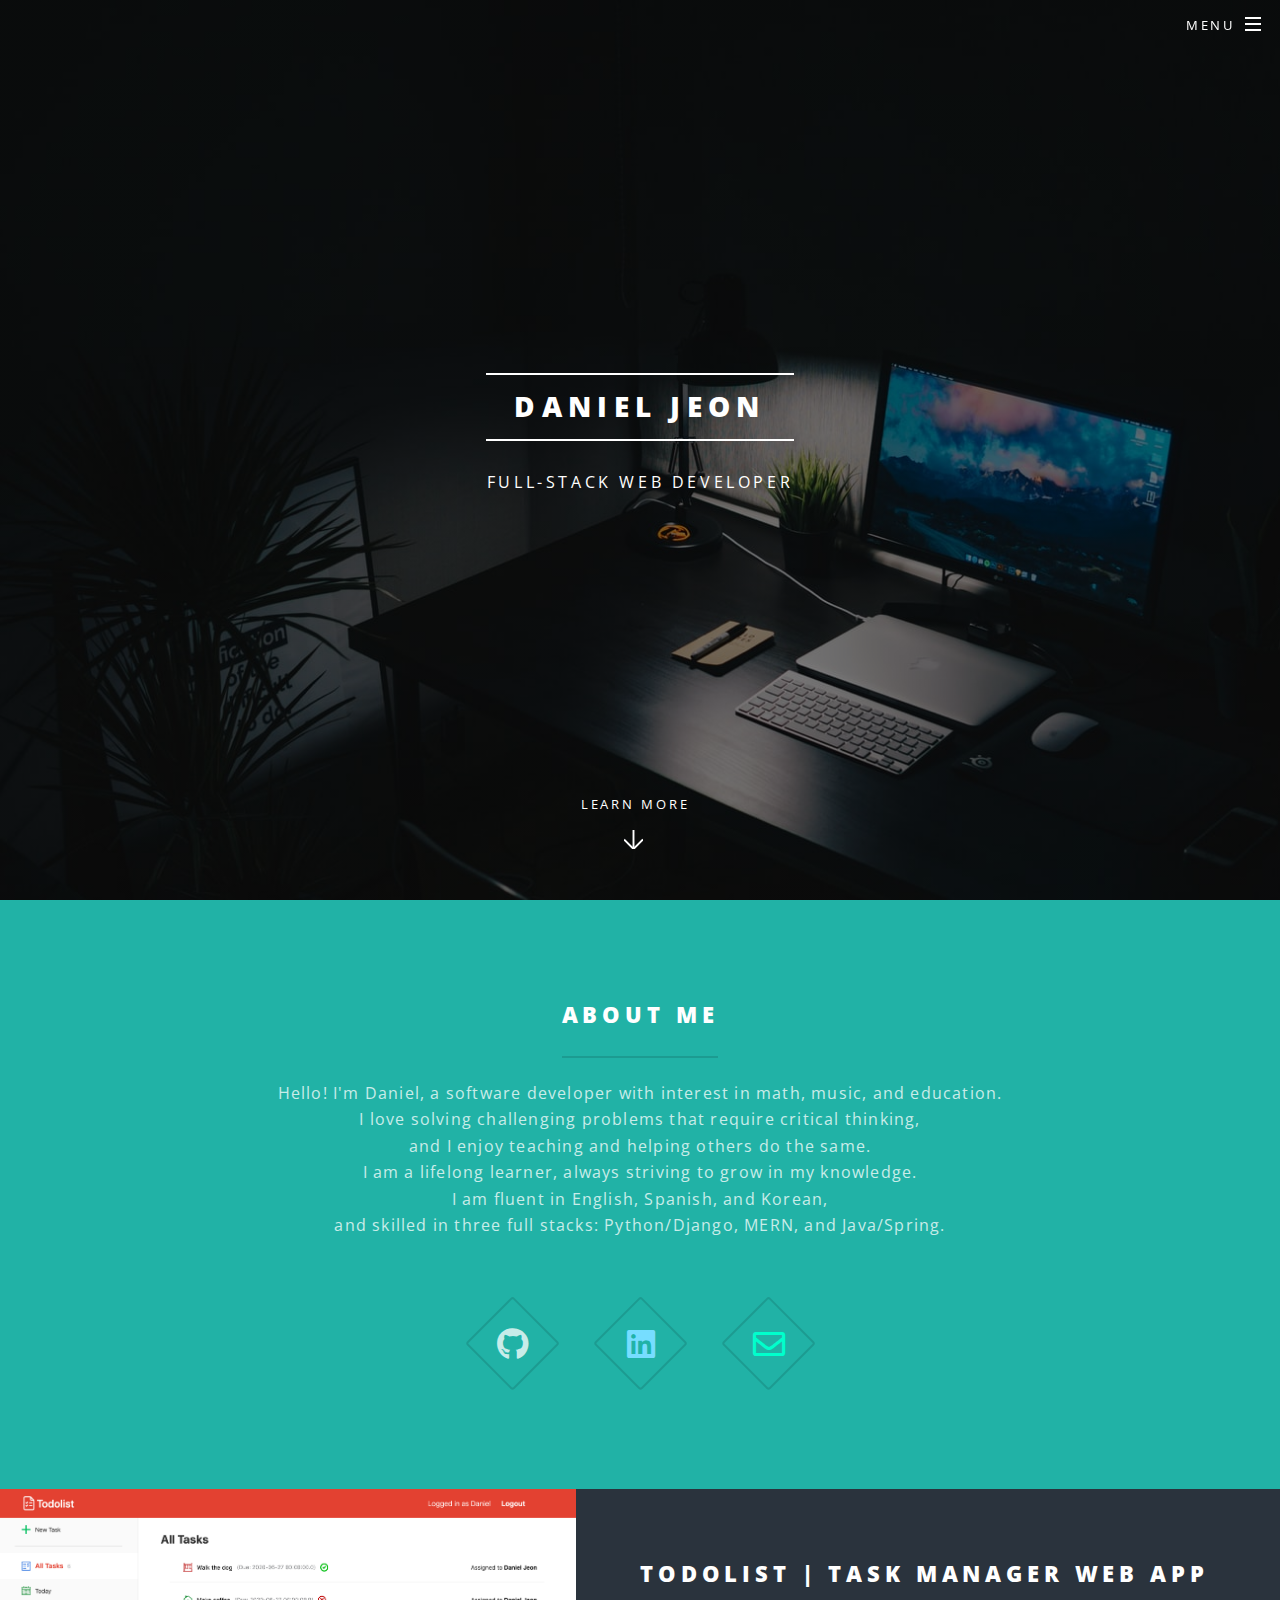
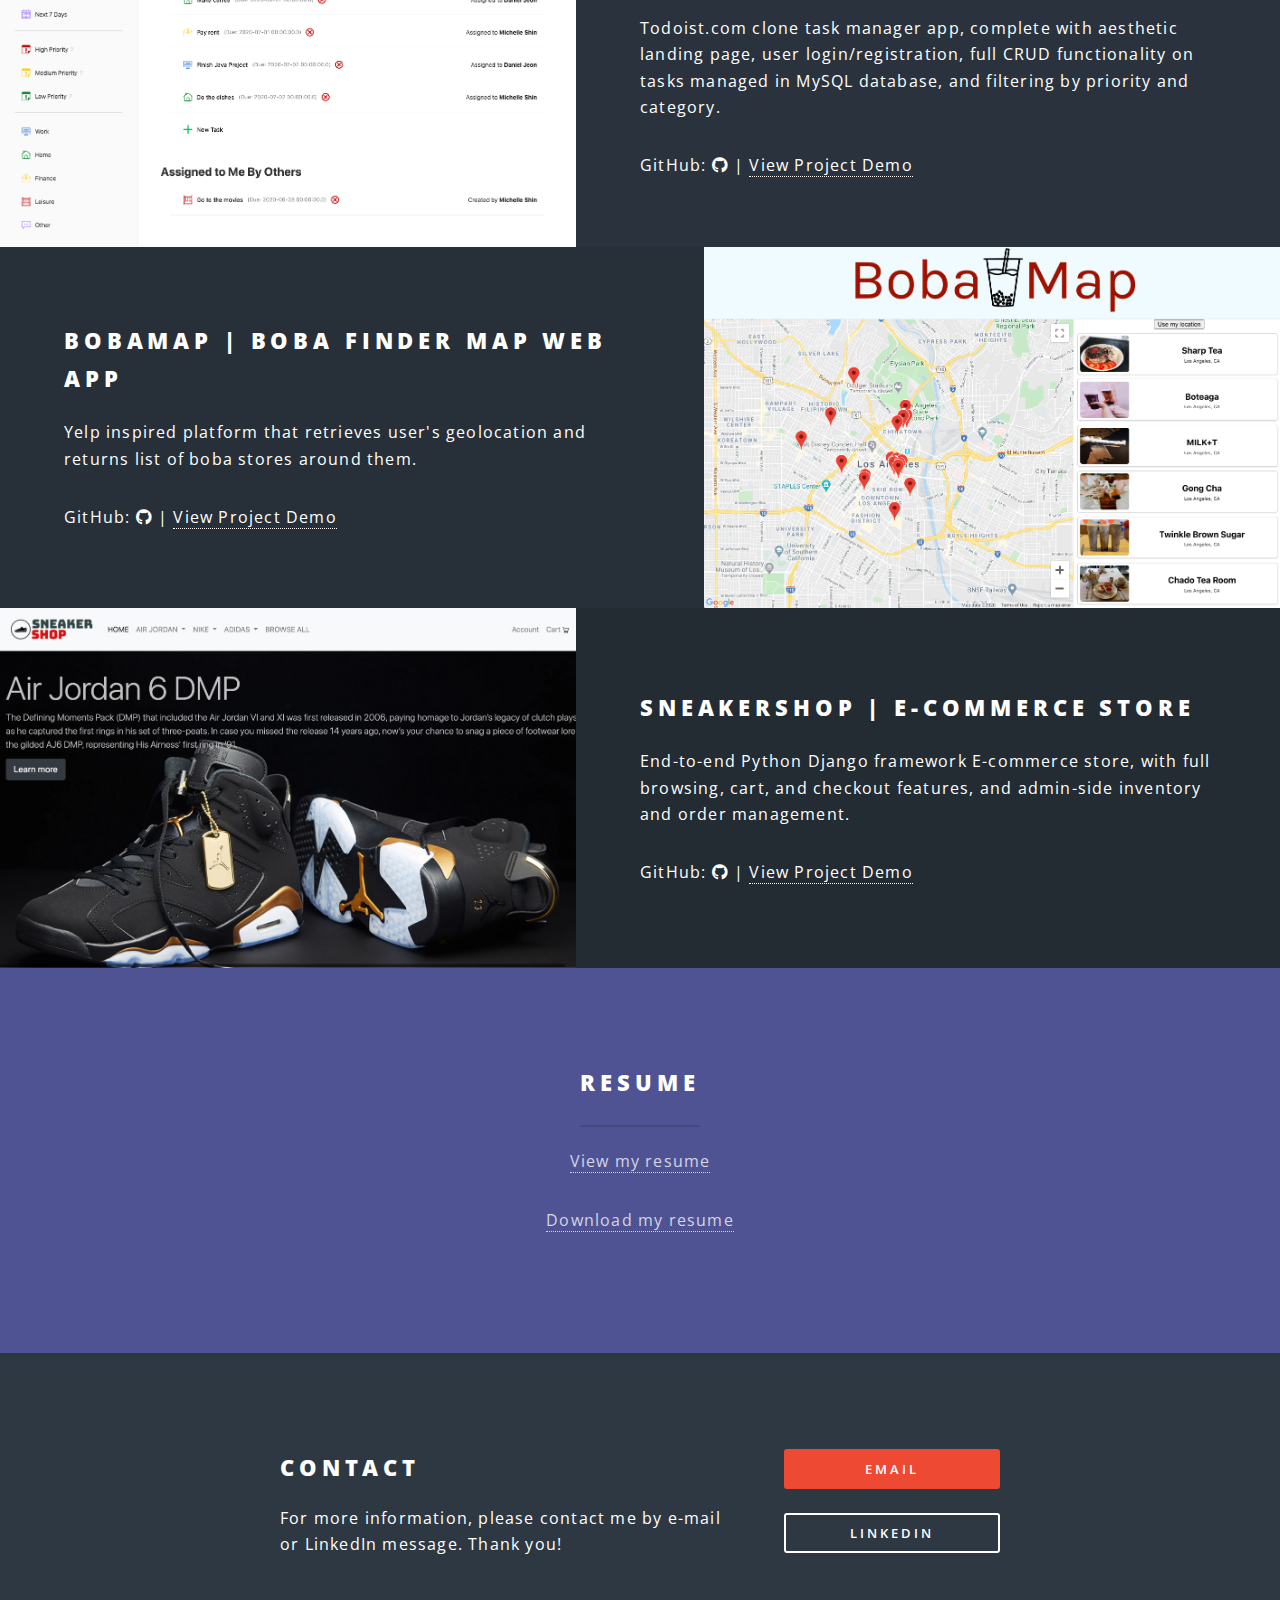
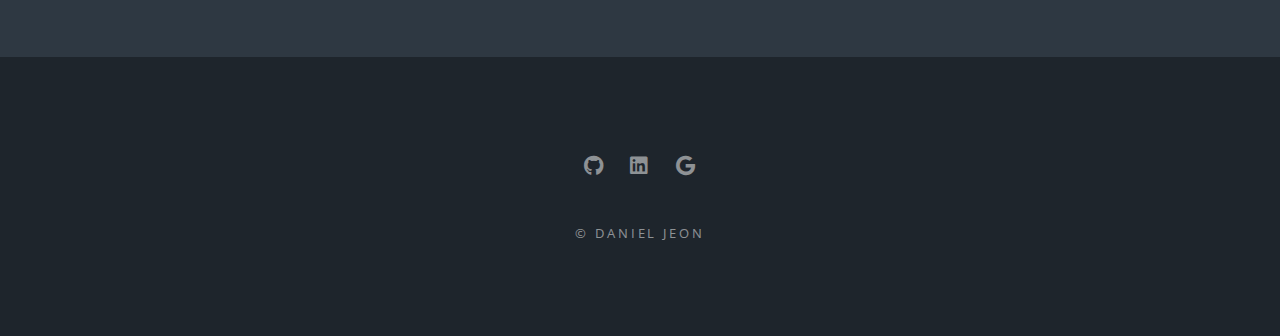
<file: index.html>
<!DOCTYPE HTML>
<html>
	<head>
		<title>Home | Daniel Jeon</title>
		<meta charset="utf-8" />
		<meta name="viewport" content="width=device-width, initial-scale=1, user-scalable=no" />
		<link rel="stylesheet" href="assets/css/main.css" />
		<noscript><link rel="stylesheet" href="assets/css/noscript.css" /></noscript>
	</head>
	<body class="landing is-preload">

		<!-- Page Wrapper -->
			<div id="page-wrapper">

				<!-- Header -->
					<header id="header" class="alt">
						<h1><a href="index.html">Daniel Jeon</a></h1>
						<nav id="nav">
							<ul>
								<li class="special">
									<a href="#menu" class="menuToggle"><span>Menu</span></a>
									<div id="menu">
										<ul>
											<li><a href="index.html">Home</a></li>
											<li><a href="todolist.html">Todolist</a></li>
											<li><a href="bobamap.html">BobaMap</a></li>
											<li><a href="sneakershop.html">SneakerShop</a></li>
										</ul>
									</div>
								</li>
							</ul>
						</nav>
					</header>

				<!-- Banner -->
					<section id="banner">
						<div class="inner">
							<h2>Daniel Jeon</h2>
							<p>Full-stack Web Developer</p>
							<!-- <ul class="actions special">
								<li><a href="#" class="button primary">Activate</a></li>
							</ul> -->
						</div>
						<a href="#one" class="more scrolly">Learn More</a>
					</section>

				<!-- One -->
					<section id="one" class="wrapper style1 special">
						<div class="inner">
							<header class="major">
								<h2>About Me</h2>
								<p>Hello! I'm Daniel, a software developer with interest in math, music, and education.<br/>
									I love solving challenging problems that require critical thinking, <br/>and I enjoy teaching and helping others do the same. <br/>I am a lifelong learner, always striving to grow in my knowledge.<br/>
									I am fluent in English, Spanish, and Korean,<br/>
									and skilled in three full stacks: Python/Django, MERN, and Java/Spring.</p>
							</header>
							<ul class="icons major">
								<li><a href="https://github.com/deejeon" target="_blank" class="icon brands fa-github major"><span class="label">Github</span></a></li>
								<li><a href="https://www.linkedin.com/in/daniel-jeon/" target="_blank" class="icon brands fa-linkedin major style3"><span class="label">LinkedIn</span></a></li>
								<li><a href="mailto:thedanieljeon@gmail.com" class="icon fa-envelope major style1"><span class="label">Email</span></a></li>
							</ul>
						</div>
					</section>

				<!-- Two -->
					<section id="two" class="wrapper alt style2">
						<section class="spotlight">
							<div class="image"><a href="todolist.html"><img src="images/todolist.jpg" alt="" /></a></div><div class="content">
								<h2>Todolist | Task Manager Web App</h2>
								<p>Todoist.com clone task manager app, complete with aesthetic landing page, user login/registration, full CRUD functionality on tasks managed in MySQL database, and filtering by priority and category.</p>
								<p>GitHub: <a href="https://github.com/deejeon/todolist" target="_blank" class="icon brands fa-github"><span class="label">Github</span></a> | <a href="todolist.html">View Project Demo</a></p>
							</div>
						</section>
						<section class="spotlight">
							<div class="image"><a href="bobamap.html"><img src="images/bobamap.jpg" alt="" /></a></div><div class="content">
								<h2>BobaMap | Boba Finder Map Web App</h2>
								<p>Yelp inspired platform that retrieves user's geolocation and returns list of boba stores around them.</p>
								<p>GitHub: <a href="https://github.com/deejeon/bobamap" target="_blank" class="icon brands fa-github"><span class="label">Github</span></a> | <a href="bobamap.html">View Project Demo</a></p>
							</div>
						</section>
						<section class="spotlight">
							<div class="image"><a href="sneakershop.html"><img src="images/sneakershop.jpg" alt="" /></a></div><div class="content">
								<h2>SneakerShop | E-commerce Store</h2>
								<p>End-to-end Python Django framework E-commerce store, with full browsing, cart, and checkout features, and admin-side inventory and order management.</p>
								<p>GitHub: <a href="https://github.com/deejeon/sneaker-shop" target="_blank" class="icon brands fa-github"><span class="label">Github</span></a> | <a href="sneakershop.html">View Project Demo</a></p>
							</div>
						</section>
					</section>

				<!-- Three -->
					<section id="three" class="wrapper style3 special">
						<div class="inner">
							<header class="major">
								<h2>Resume</h2>
								<p><a href="images/daniel-jeon-resume.pdf" target="_blank">View my resume</a></p>
								<p><a href="images/daniel-jeon-resume.pdf" download>Download my resume</a></p>
							</header>
							<!-- <ul class="features">
								<li class="icon fa-paper-plane">
									<h3>Arcu accumsan</h3>
									<p>Augue consectetur sed interdum imperdiet et ipsum. Mauris lorem tincidunt nullam amet leo Aenean ligula consequat consequat.</p>
								</li>
								<li class="icon solid fa-laptop">
									<h3>Ac Augue Eget</h3>
									<p>Augue consectetur sed interdum imperdiet et ipsum. Mauris lorem tincidunt nullam amet leo Aenean ligula consequat consequat.</p>
								</li>
								<li class="icon solid fa-code">
									<h3>Mus Scelerisque</h3>
									<p>Augue consectetur sed interdum imperdiet et ipsum. Mauris lorem tincidunt nullam amet leo Aenean ligula consequat consequat.</p>
								</li>
								<li class="icon solid fa-headphones-alt">
									<h3>Mauris Imperdiet</h3>
									<p>Augue consectetur sed interdum imperdiet et ipsum. Mauris lorem tincidunt nullam amet leo Aenean ligula consequat consequat.</p>
								</li>
								<li class="icon fa-heart">
									<h3>Aenean Primis</h3>
									<p>Augue consectetur sed interdum imperdiet et ipsum. Mauris lorem tincidunt nullam amet leo Aenean ligula consequat consequat.</p>
								</li>
								<li class="icon fa-flag">
									<h3>Tortor Ut</h3>
									<p>Augue consectetur sed interdum imperdiet et ipsum. Mauris lorem tincidunt nullam amet leo Aenean ligula consequat consequat.</p>
								</li>
							</ul> -->
						</div>
					</section>

				<!-- CTA -->
					<section id="cta" class="wrapper style4">
						<div class="inner">
							<header>
								<h2>Contact</h2>
								<p>For more information, please contact me by e-mail or LinkedIn message. Thank you!</p>
							</header>
							<ul class="actions stacked">
								<li><a href="mailto:thedanieljeon@gmail.com" class="button fit primary">Email</a></li>
								<li><a href="https://www.linkedin.com/in/daniel-jeon/" target="_blank" class="button fit">LinkedIn</a></li>
							</ul>
						</div>
					</section>

				<!-- Footer -->
					<footer id="footer">
						<ul class="icons">
							<li><a href="https://github.com/deejeon" target="_blank" class="icon brands fa-github"><span class="label">Github</span></a></li>
							<li><a href="https://www.linkedin.com/in/daniel-jeon/" target="_blank" class="icon brands fa-linkedin"><span class="label">LinkedIn</span></a></li>
							<li><a href="mailto:thedanieljeon@gmail.com" class="icon brands fa-google"><span class="label">Gmail</span></a></li>
						</ul>
						<ul class="copyright">
							<li>&copy; Daniel Jeon</li>
						</ul>
					</footer>

			</div>

		<!-- Scripts -->
			<script src="assets/js/jquery.min.js"></script>
			<script src="assets/js/jquery.scrollex.min.js"></script>
			<script src="assets/js/jquery.scrolly.min.js"></script>
			<script src="assets/js/browser.min.js"></script>
			<script src="assets/js/breakpoints.min.js"></script>
			<script src="assets/js/util.js"></script>
			<script src="assets/js/main.js"></script>

	</body>
</html>
</file>
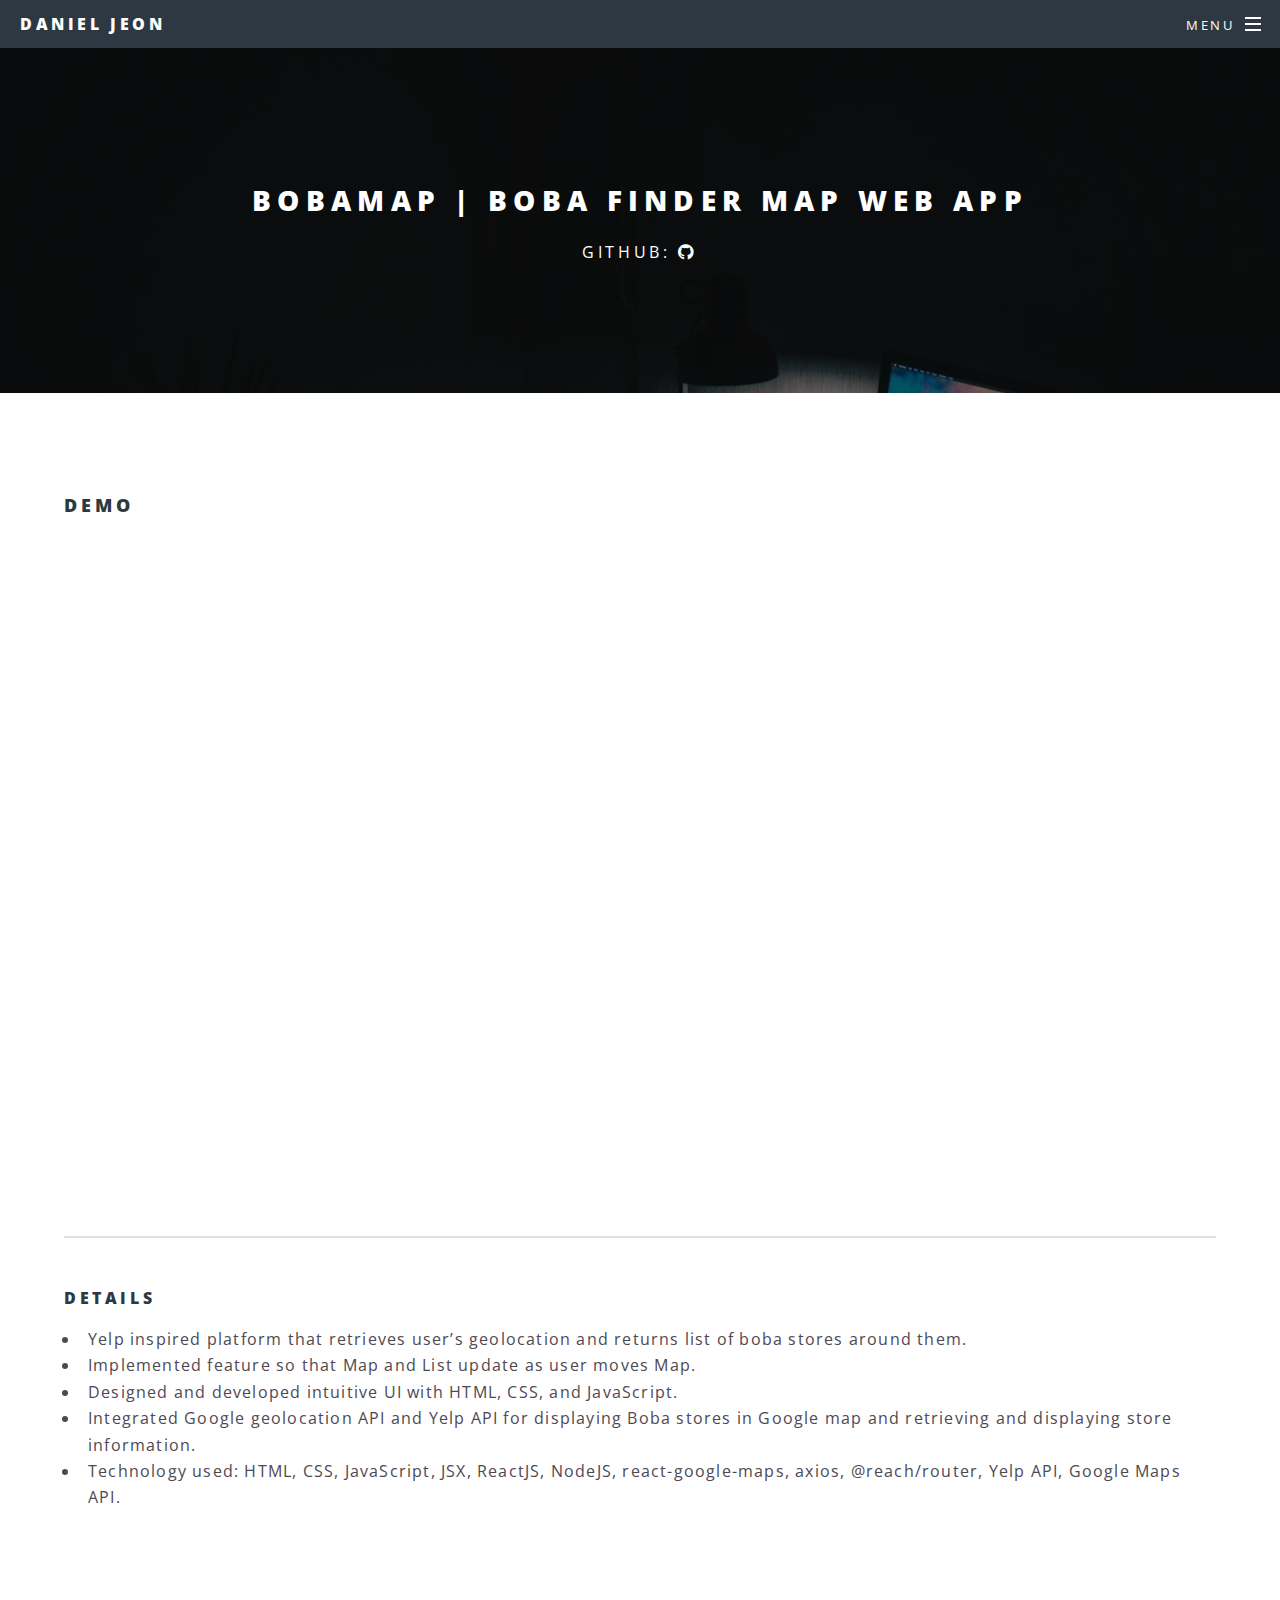
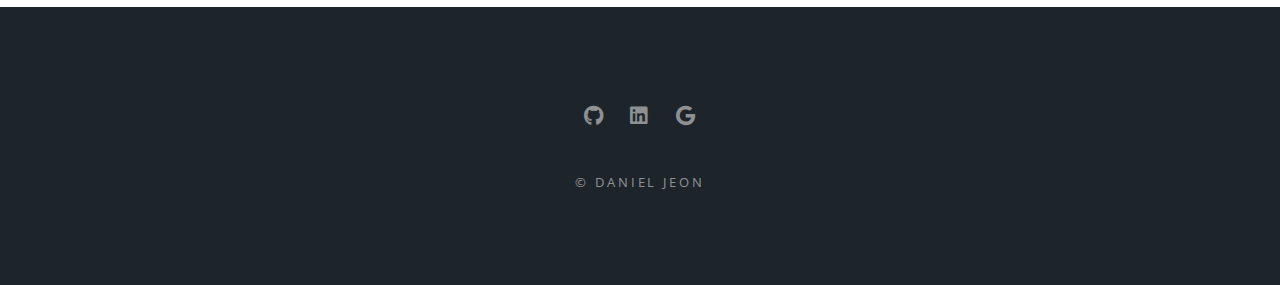
<file: bobamap.html>
<!DOCTYPE HTML>
<html>
	<head>
		<title>BobaMap | Daniel Jeon</title>
		<meta charset="utf-8" />
		<meta name="viewport" content="width=device-width, initial-scale=1, user-scalable=no" />
		<link rel="stylesheet" href="assets/css/main.css" />
		<noscript><link rel="stylesheet" href="assets/css/noscript.css" /></noscript>
	</head>
	<body class="is-preload">

		<!-- Page Wrapper -->
			<div id="page-wrapper">

				<!-- Header -->
					<header id="header">
						<h1><a href="index.html">Daniel Jeon</a></h1>
						<nav id="nav">
							<ul>
								<li class="special">
									<a href="#menu" class="menuToggle"><span>Menu</span></a>
									<div id="menu">
										<ul>
											<li><a href="index.html">Home</a></li>
											<li><a href="todolist.html">Todolist</a></li>
											<li><a href="bobamap.html">BobaMap</a></li>
											<li><a href="sneakershop.html">SneakerShop</a></li>
										</ul>
									</div>
								</li>
							</ul>
						</nav>
					</header>

				<!-- Main -->
					<article id="main">
						<header>
							<h2>BobaMap | Boba Finder Map Web App</h2>
							<p>GitHub: <a href="https://github.com/deejeon/bobamap" target="_blank" class="icon brands fa-github"><span class="label">Github</span></a></p>
						</header>
						<section class="wrapper style5">
							<div class="inner">

								<h3>Demo</h3>
                                <div class="h_iframe">
                                    <iframe class="responsive-iframe" src="https://www.youtube.com/embed/_32Aq2EW3xc?rel=0" frameborder="0" allow="accelerometer; autoplay; encrypted-media; gyroscope; picture-in-picture" allowfullscreen></iframe>
                                </div>

                                <hr />

								<h4>Details</h4>
								<ul>
                                    <li>Yelp inspired platform that retrieves user’s geolocation and returns list of boba stores around them.</li>
                                    <li>Implemented feature so that Map and List update as user moves Map.</li>
                                    <li>Designed and developed intuitive UI with HTML, CSS, and JavaScript.</li>
                                    <li>Integrated Google geolocation API and Yelp API for displaying Boba stores in Google map and retrieving and displaying store information.</li>
                                    <li>Technology used: HTML, CSS, JavaScript, JSX, ReactJS, NodeJS, react-google-maps, axios, @reach/router, Yelp API, Google Maps API.</li>
                                </ul>
							</div>
						</section>
					</article>

				<!-- Footer -->
                <footer id="footer">
                    <ul class="icons">
                        <li><a href="https://github.com/deejeon" target="_blank" class="icon brands fa-github"><span class="label">Github</span></a></li>
                        <li><a href="https://www.linkedin.com/in/daniel-jeon/" target="_blank" class="icon brands fa-linkedin"><span class="label">LinkedIn</span></a></li>
                        <li><a href="mailto:thedanieljeon@gmail.com" class="icon brands fa-google"><span class="label">Gmail</span></a></li>
                    </ul>
                    <ul class="copyright">
                        <li>&copy; Daniel Jeon</li>
                    </ul>
                </footer>

			</div>

		<!-- Scripts -->
			<script src="assets/js/jquery.min.js"></script>
			<script src="assets/js/jquery.scrollex.min.js"></script>
			<script src="assets/js/jquery.scrolly.min.js"></script>
			<script src="assets/js/browser.min.js"></script>
			<script src="assets/js/breakpoints.min.js"></script>
			<script src="assets/js/util.js"></script>
			<script src="assets/js/main.js"></script>

	</body>
</html>
</file>
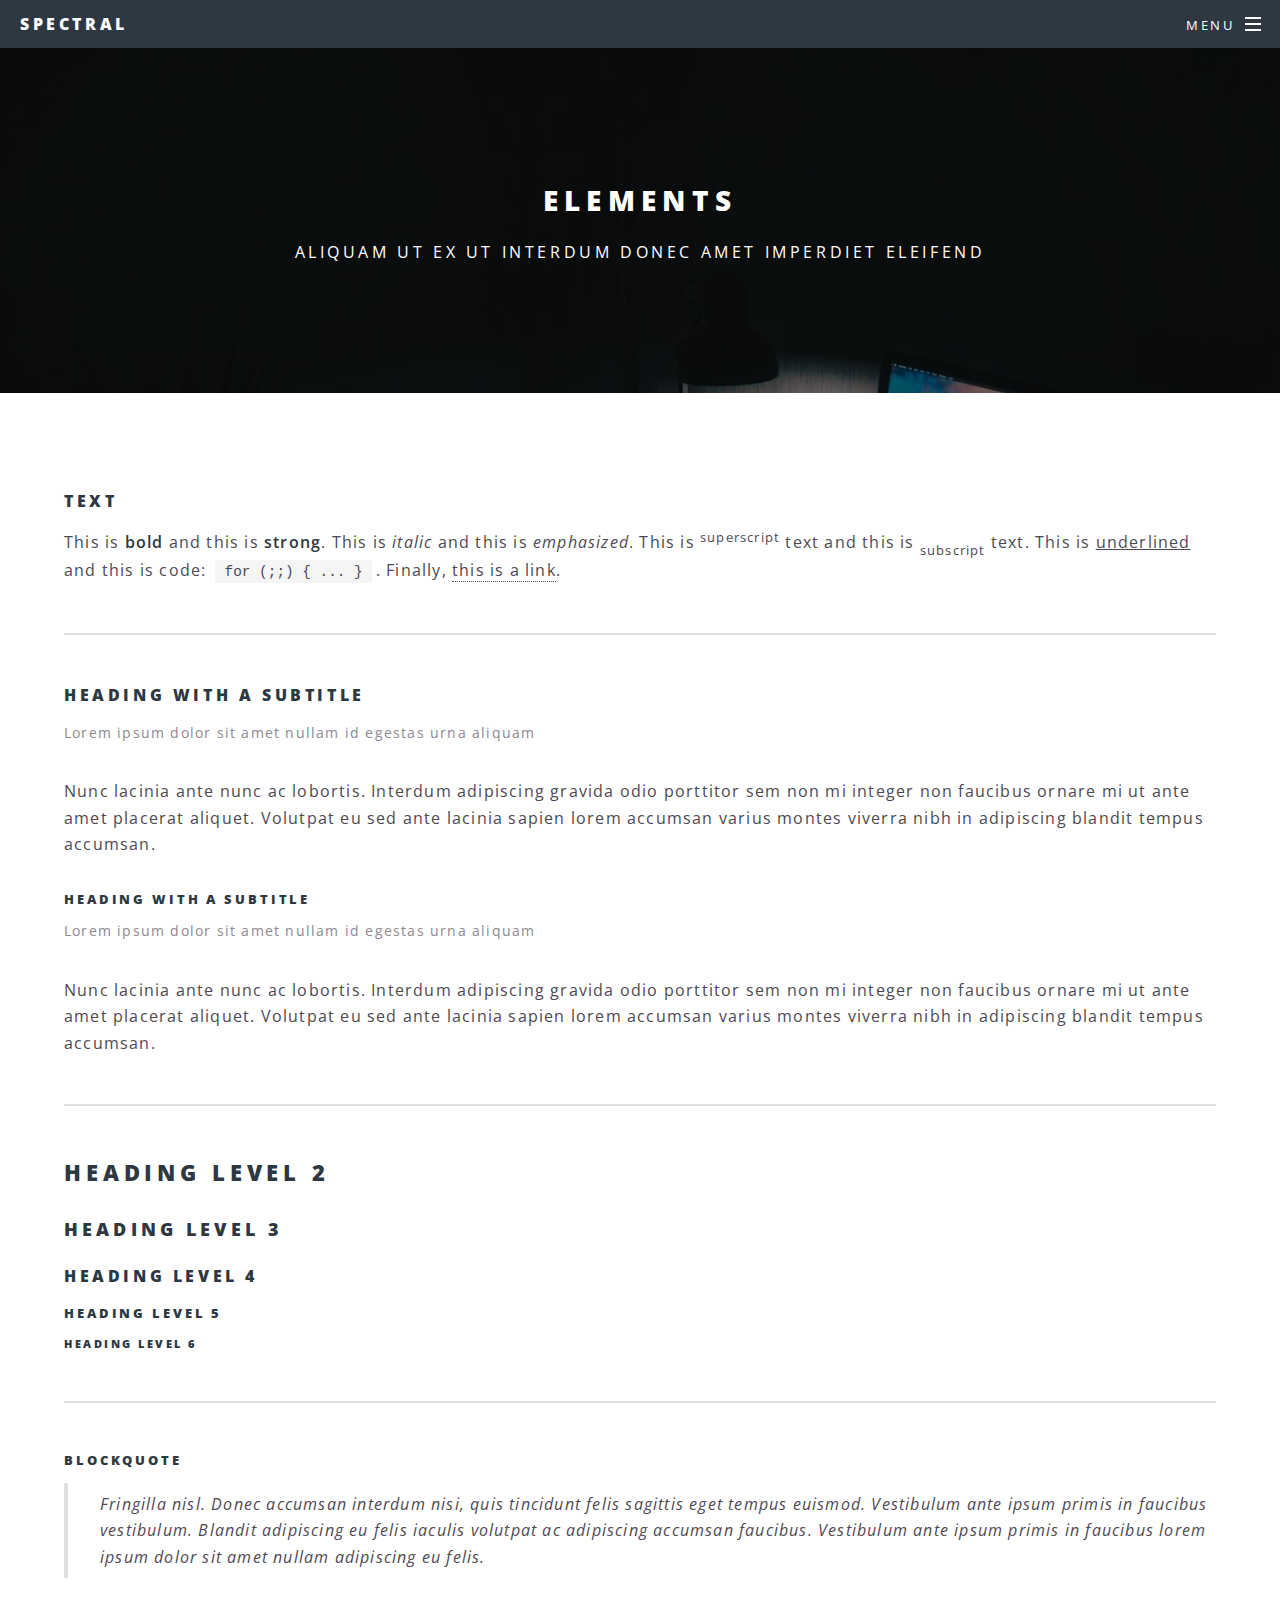
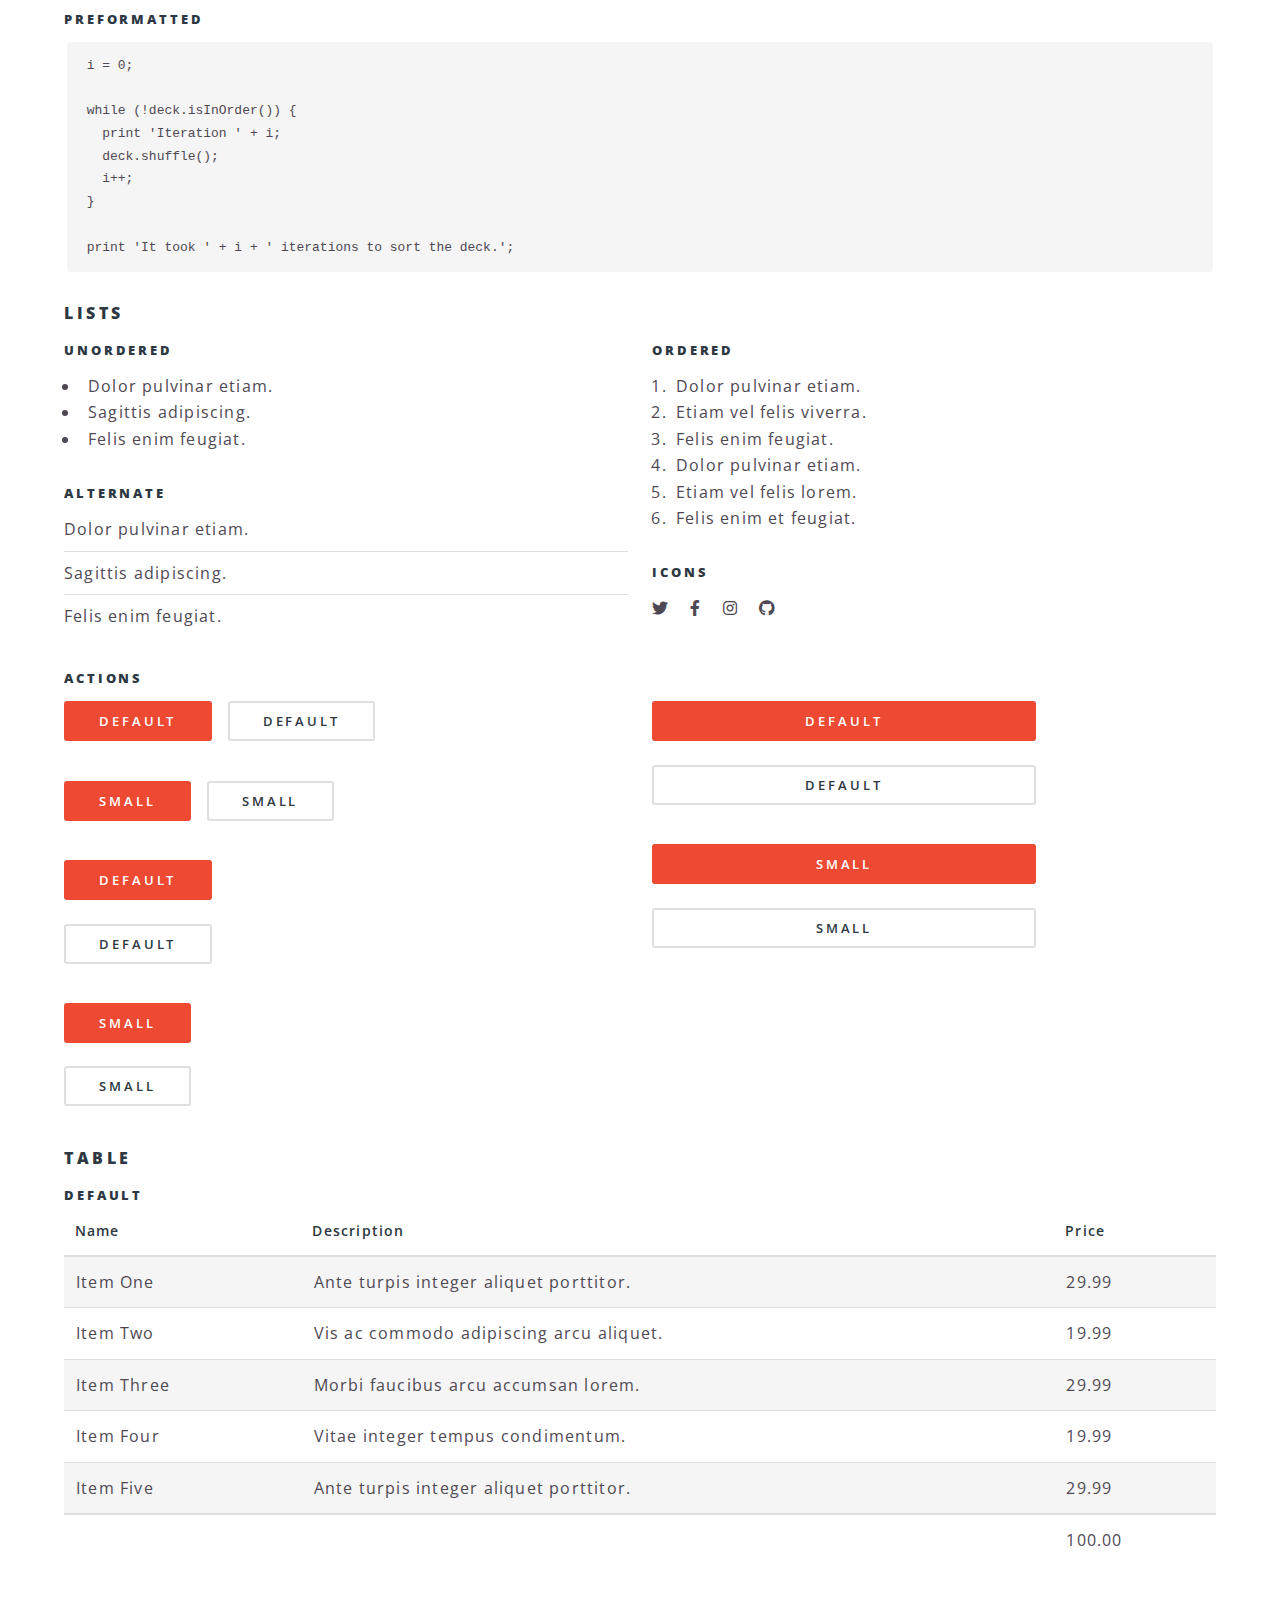
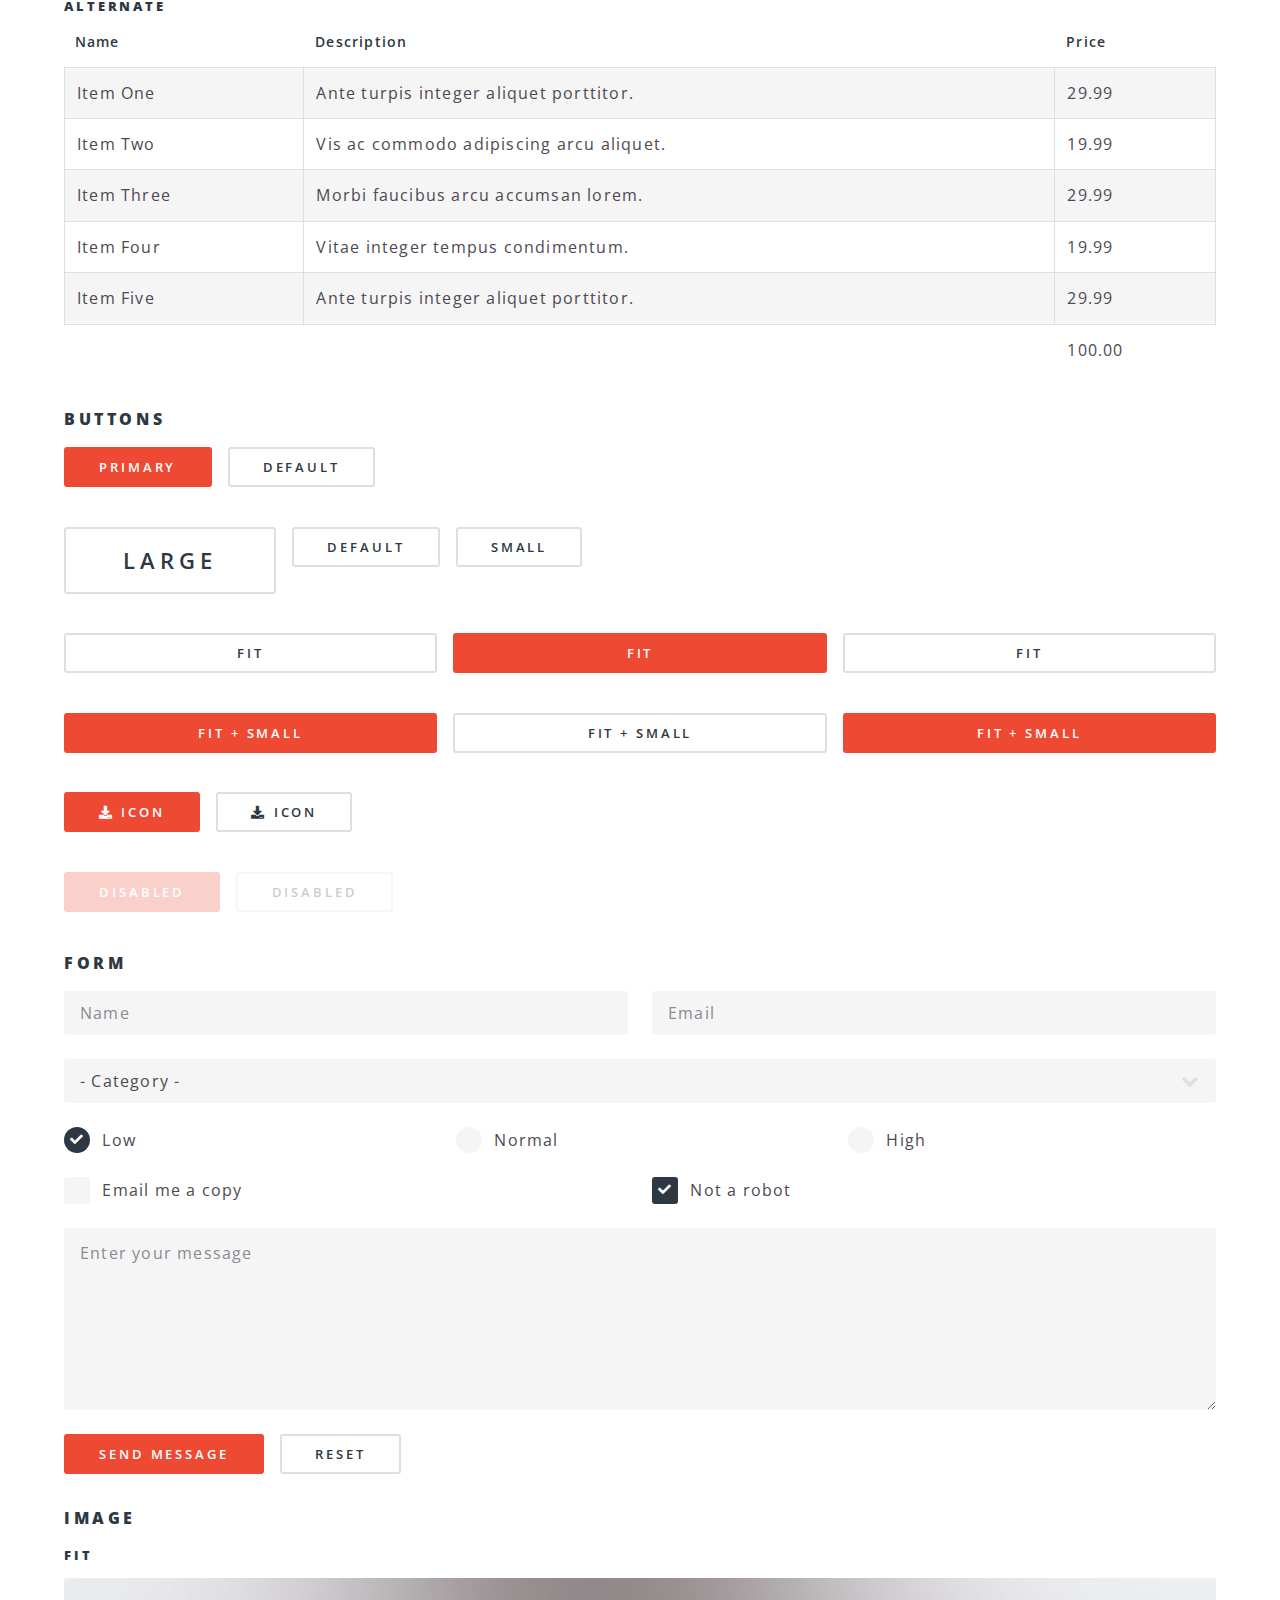
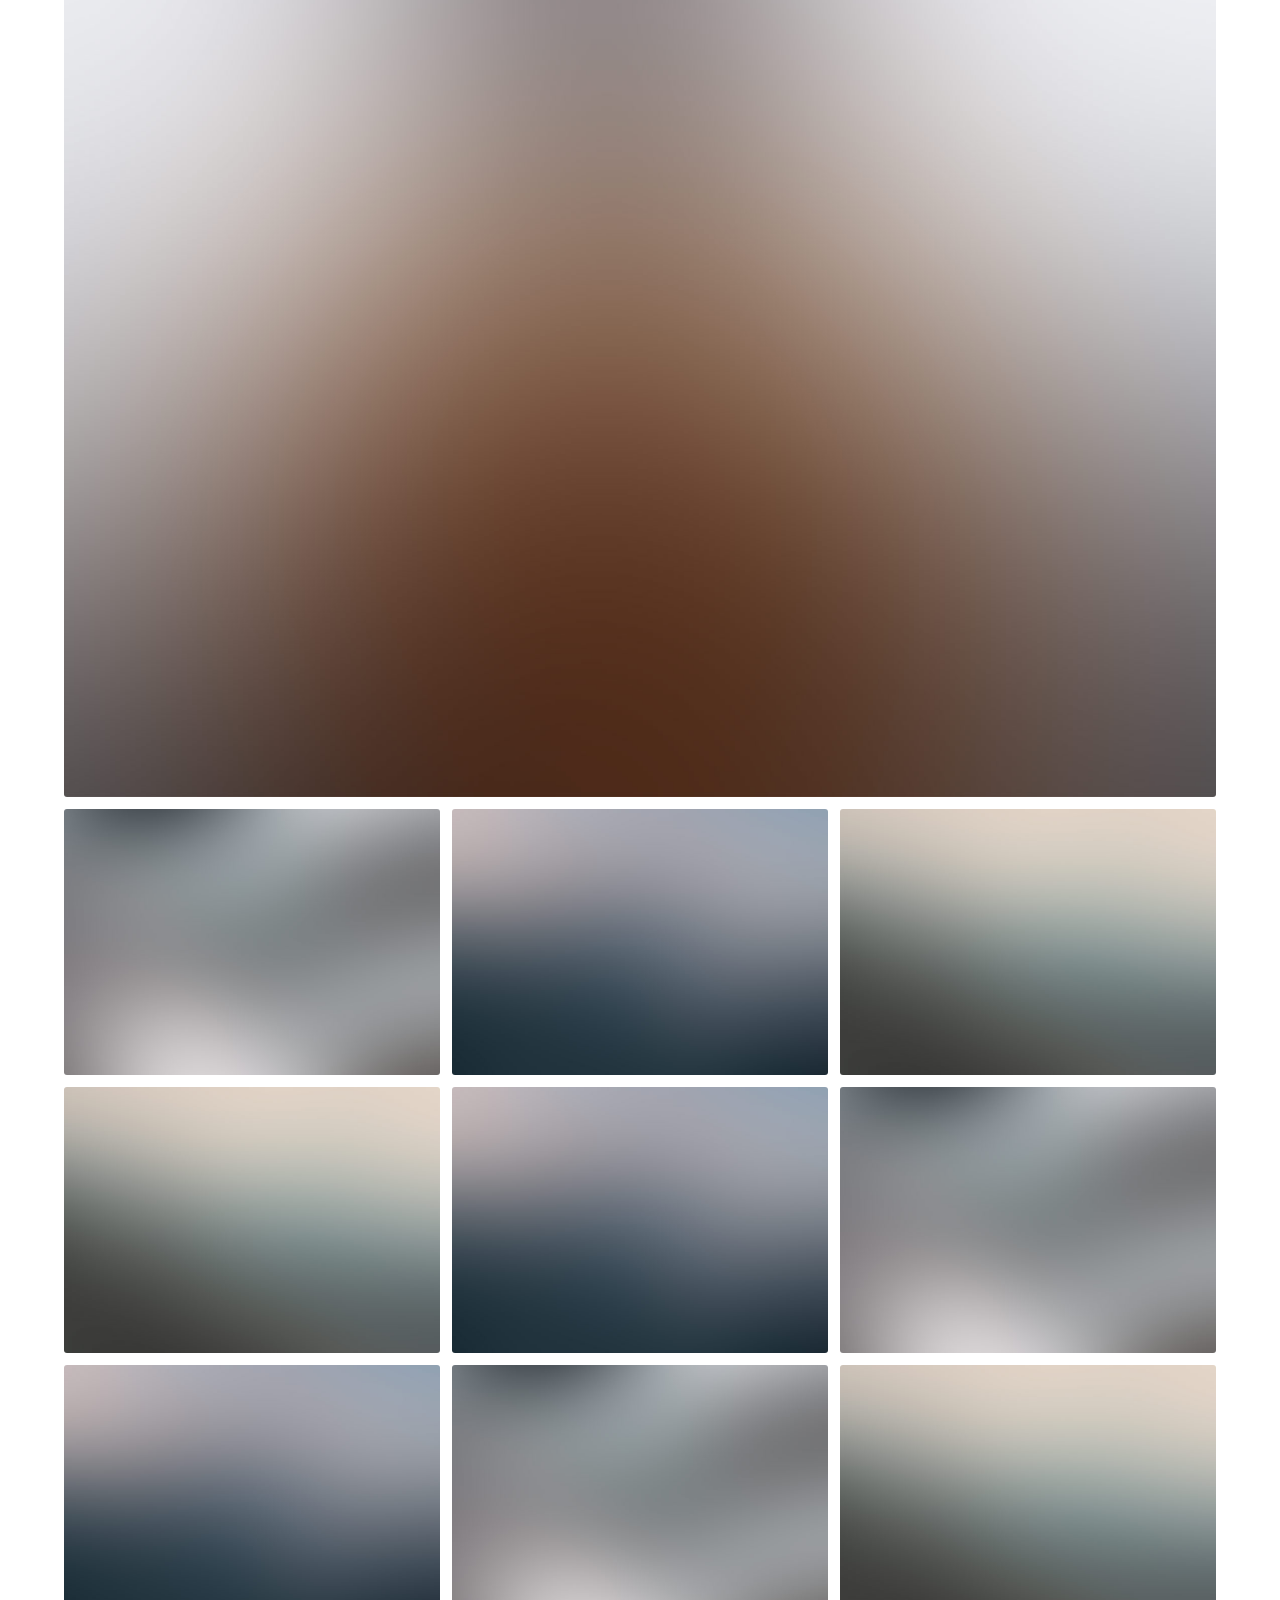
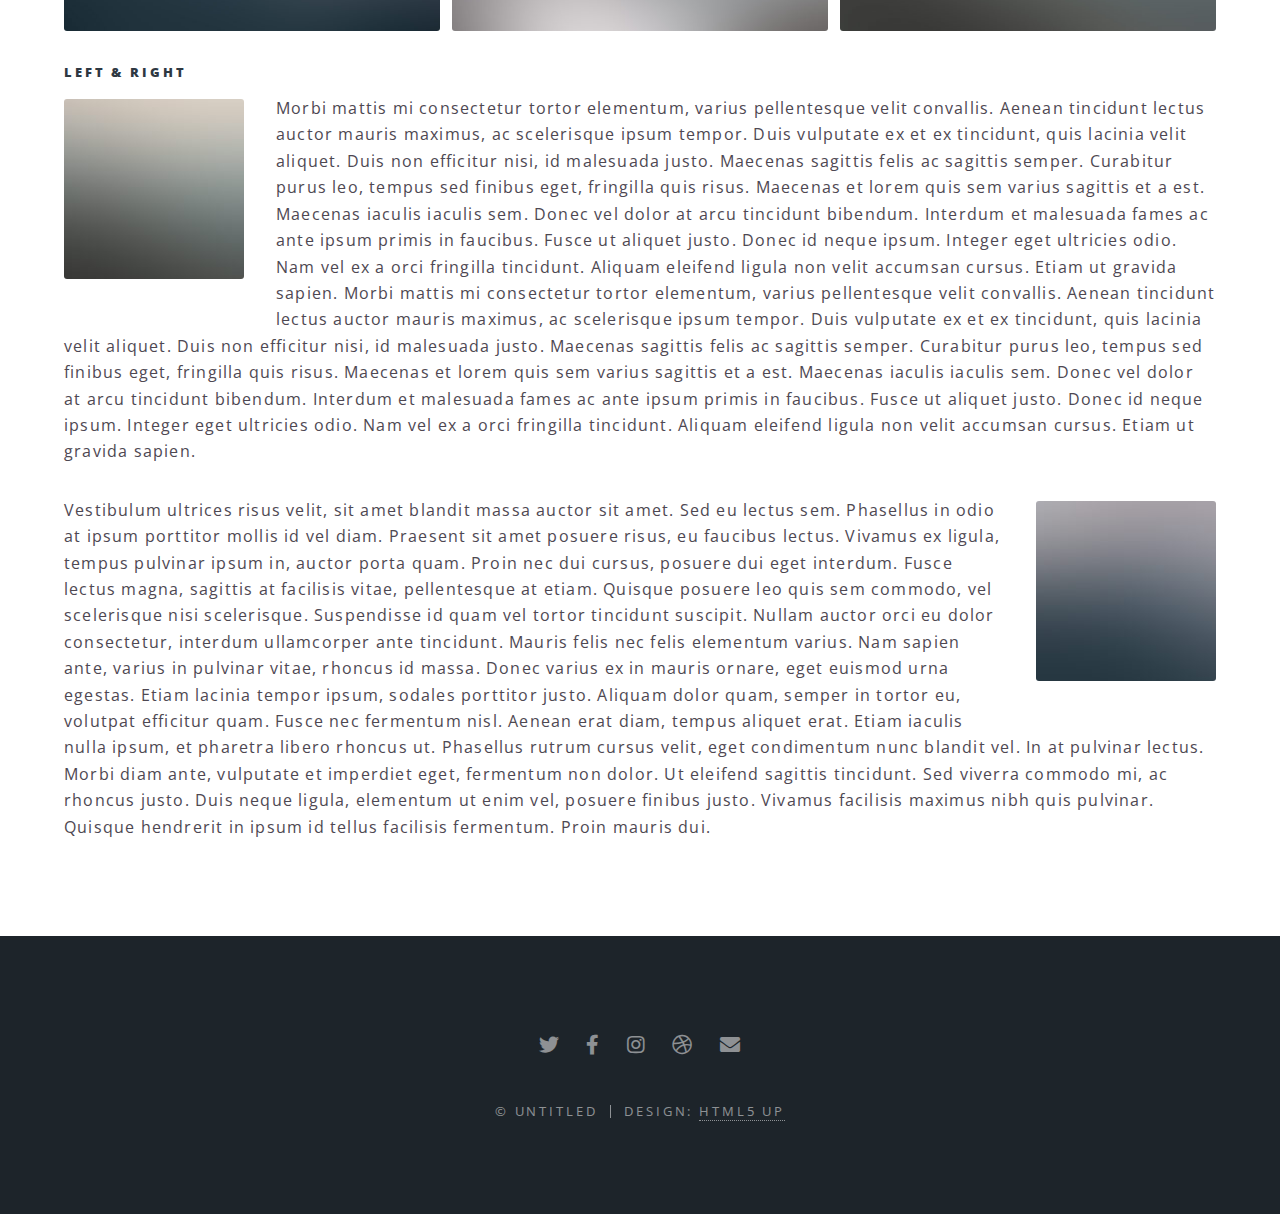
<file: elements.html>
<!DOCTYPE HTML>
<!--
	Spectral by HTML5 UP
	html5up.net | @ajlkn
	Free for personal and commercial use under the CCA 3.0 license (html5up.net/license)
-->
<html>
	<head>
		<title>Elements - Spectral by HTML5 UP</title>
		<meta charset="utf-8" />
		<meta name="viewport" content="width=device-width, initial-scale=1, user-scalable=no" />
		<link rel="stylesheet" href="assets/css/main.css" />
		<noscript><link rel="stylesheet" href="assets/css/noscript.css" /></noscript>
	</head>
	<body class="is-preload">

		<!-- Page Wrapper -->
			<div id="page-wrapper">

				<!-- Header -->
					<header id="header">
						<h1><a href="index.html">Spectral</a></h1>
						<nav id="nav">
							<ul>
								<li class="special">
									<a href="#menu" class="menuToggle"><span>Menu</span></a>
									<div id="menu">
										<ul>
											<li><a href="index.html">Home</a></li>
											<li><a href="generic.html">Generic</a></li>
											<li><a href="elements.html">Elements</a></li>
											<li><a href="#">Sign Up</a></li>
											<li><a href="#">Log In</a></li>
										</ul>
									</div>
								</li>
							</ul>
						</nav>
					</header>

				<!-- Main -->
					<article id="main">
						<header>
							<h2>Elements</h2>
							<p>Aliquam ut ex ut interdum donec amet imperdiet eleifend</p>
						</header>
						<section class="wrapper style5">
							<div class="inner">

								<section>
									<h4>Text</h4>
									<p>This is <b>bold</b> and this is <strong>strong</strong>. This is <i>italic</i> and this is <em>emphasized</em>.
									This is <sup>superscript</sup> text and this is <sub>subscript</sub> text.
									This is <u>underlined</u> and this is code: <code>for (;;) { ... }</code>. Finally, <a href="#">this is a link</a>.</p>
									<hr />
									<header>
										<h4>Heading with a Subtitle</h4>
										<p>Lorem ipsum dolor sit amet nullam id egestas urna aliquam</p>
									</header>
									<p>Nunc lacinia ante nunc ac lobortis. Interdum adipiscing gravida odio porttitor sem non mi integer non faucibus ornare mi ut ante amet placerat aliquet. Volutpat eu sed ante lacinia sapien lorem accumsan varius montes viverra nibh in adipiscing blandit tempus accumsan.</p>
									<header>
										<h5>Heading with a Subtitle</h5>
										<p>Lorem ipsum dolor sit amet nullam id egestas urna aliquam</p>
									</header>
									<p>Nunc lacinia ante nunc ac lobortis. Interdum adipiscing gravida odio porttitor sem non mi integer non faucibus ornare mi ut ante amet placerat aliquet. Volutpat eu sed ante lacinia sapien lorem accumsan varius montes viverra nibh in adipiscing blandit tempus accumsan.</p>
									<hr />
									<h2>Heading Level 2</h2>
									<h3>Heading Level 3</h3>
									<h4>Heading Level 4</h4>
									<h5>Heading Level 5</h5>
									<h6>Heading Level 6</h6>
									<hr />
									<h5>Blockquote</h5>
									<blockquote>Fringilla nisl. Donec accumsan interdum nisi, quis tincidunt felis sagittis eget tempus euismod. Vestibulum ante ipsum primis in faucibus vestibulum. Blandit adipiscing eu felis iaculis volutpat ac adipiscing accumsan faucibus. Vestibulum ante ipsum primis in faucibus lorem ipsum dolor sit amet nullam adipiscing eu felis.</blockquote>
									<h5>Preformatted</h5>
									<pre><code>i = 0;

while (!deck.isInOrder()) {
  print 'Iteration ' + i;
  deck.shuffle();
  i++;
}

print 'It took ' + i + ' iterations to sort the deck.';</code></pre>
								</section>

								<section>
									<h4>Lists</h4>
									<div class="row">
										<div class="col-6 col-12-medium">
											<h5>Unordered</h5>
											<ul>
												<li>Dolor pulvinar etiam.</li>
												<li>Sagittis adipiscing.</li>
												<li>Felis enim feugiat.</li>
											</ul>
											<h5>Alternate</h5>
											<ul class="alt">
												<li>Dolor pulvinar etiam.</li>
												<li>Sagittis adipiscing.</li>
												<li>Felis enim feugiat.</li>
											</ul>
										</div>
										<div class="col-6 col-12-medium">
											<h5>Ordered</h5>
											<ol>
												<li>Dolor pulvinar etiam.</li>
												<li>Etiam vel felis viverra.</li>
												<li>Felis enim feugiat.</li>
												<li>Dolor pulvinar etiam.</li>
												<li>Etiam vel felis lorem.</li>
												<li>Felis enim et feugiat.</li>
											</ol>
											<h5>Icons</h5>
											<ul class="icons">
												<li><a href="#" class="icon brands fa-twitter"><span class="label">Twitter</span></a></li>
												<li><a href="#" class="icon brands fa-facebook-f"><span class="label">Facebook</span></a></li>
												<li><a href="#" class="icon brands fa-instagram"><span class="label">Instagram</span></a></li>
												<li><a href="#" class="icon brands fa-github"><span class="label">Github</span></a></li>
											</ul>
										</div>
									</div>
									<h5>Actions</h5>
									<div class="row">
										<div class="col-6 col-12-medium">
											<ul class="actions">
												<li><a href="#" class="button primary">Default</a></li>
												<li><a href="#" class="button">Default</a></li>
											</ul>
											<ul class="actions small">
												<li><a href="#" class="button primary small">Small</a></li>
												<li><a href="#" class="button small">Small</a></li>
											</ul>
											<ul class="actions stacked">
												<li><a href="#" class="button primary">Default</a></li>
												<li><a href="#" class="button">Default</a></li>
											</ul>
											<ul class="actions stacked">
												<li><a href="#" class="button primary small">Small</a></li>
												<li><a href="#" class="button small">Small</a></li>
											</ul>
										</div>
										<div class="col-6 col-12-medium">
											<ul class="actions stacked">
												<li><a href="#" class="button primary fit">Default</a></li>
												<li><a href="#" class="button fit">Default</a></li>
											</ul>
											<ul class="actions stacked">
												<li><a href="#" class="button primary small fit">Small</a></li>
												<li><a href="#" class="button small fit">Small</a></li>
											</ul>
										</div>
									</div>
								</section>

								<section>
									<h4>Table</h4>
									<h5>Default</h5>
									<div class="table-wrapper">
										<table>
											<thead>
												<tr>
													<th>Name</th>
													<th>Description</th>
													<th>Price</th>
												</tr>
											</thead>
											<tbody>
												<tr>
													<td>Item One</td>
													<td>Ante turpis integer aliquet porttitor.</td>
													<td>29.99</td>
												</tr>
												<tr>
													<td>Item Two</td>
													<td>Vis ac commodo adipiscing arcu aliquet.</td>
													<td>19.99</td>
												</tr>
												<tr>
													<td>Item Three</td>
													<td> Morbi faucibus arcu accumsan lorem.</td>
													<td>29.99</td>
												</tr>
												<tr>
													<td>Item Four</td>
													<td>Vitae integer tempus condimentum.</td>
													<td>19.99</td>
												</tr>
												<tr>
													<td>Item Five</td>
													<td>Ante turpis integer aliquet porttitor.</td>
													<td>29.99</td>
												</tr>
											</tbody>
											<tfoot>
												<tr>
													<td colspan="2"></td>
													<td>100.00</td>
												</tr>
											</tfoot>
										</table>
									</div>

									<h5>Alternate</h5>
									<div class="table-wrapper">
										<table class="alt">
											<thead>
												<tr>
													<th>Name</th>
													<th>Description</th>
													<th>Price</th>
												</tr>
											</thead>
											<tbody>
												<tr>
													<td>Item One</td>
													<td>Ante turpis integer aliquet porttitor.</td>
													<td>29.99</td>
												</tr>
												<tr>
													<td>Item Two</td>
													<td>Vis ac commodo adipiscing arcu aliquet.</td>
													<td>19.99</td>
												</tr>
												<tr>
													<td>Item Three</td>
													<td> Morbi faucibus arcu accumsan lorem.</td>
													<td>29.99</td>
												</tr>
												<tr>
													<td>Item Four</td>
													<td>Vitae integer tempus condimentum.</td>
													<td>19.99</td>
												</tr>
												<tr>
													<td>Item Five</td>
													<td>Ante turpis integer aliquet porttitor.</td>
													<td>29.99</td>
												</tr>
											</tbody>
											<tfoot>
												<tr>
													<td colspan="2"></td>
													<td>100.00</td>
												</tr>
											</tfoot>
										</table>
									</div>
								</section>

								<section>
									<h4>Buttons</h4>
									<ul class="actions">
										<li><a href="#" class="button primary">Primary</a></li>
										<li><a href="#" class="button">Default</a></li>
									</ul>
									<ul class="actions">
										<li><a href="#" class="button large">Large</a></li>
										<li><a href="#" class="button">Default</a></li>
										<li><a href="#" class="button small">Small</a></li>
									</ul>
									<ul class="actions fit">
										<li><a href="#" class="button fit">Fit</a></li>
										<li><a href="#" class="button primary fit">Fit</a></li>
										<li><a href="#" class="button fit">Fit</a></li>
									</ul>
									<ul class="actions fit small">
										<li><a href="#" class="button primary fit small">Fit + Small</a></li>
										<li><a href="#" class="button fit small">Fit + Small</a></li>
										<li><a href="#" class="button primary fit small">Fit + Small</a></li>
									</ul>
									<ul class="actions">
										<li><a href="#" class="button primary icon solid fa-download">Icon</a></li>
										<li><a href="#" class="button icon solid fa-download">Icon</a></li>
									</ul>
									<ul class="actions">
										<li><span class="button primary disabled">Disabled</span></li>
										<li><span class="button disabled">Disabled</span></li>
									</ul>
								</section>

								<section>
									<h4>Form</h4>
									<form method="post" action="#">
										<div class="row gtr-uniform">
											<div class="col-6 col-12-xsmall">
												<input type="text" name="demo-name" id="demo-name" value="" placeholder="Name" />
											</div>
											<div class="col-6 col-12-xsmall">
												<input type="email" name="demo-email" id="demo-email" value="" placeholder="Email" />
											</div>
											<div class="col-12">
												<select name="demo-category" id="demo-category">
													<option value="">- Category -</option>
													<option value="1">Manufacturing</option>
													<option value="1">Shipping</option>
													<option value="1">Administration</option>
													<option value="1">Human Resources</option>
												</select>
											</div>
											<div class="col-4 col-12-small">
												<input type="radio" id="demo-priority-low" name="demo-priority" checked>
												<label for="demo-priority-low">Low</label>
											</div>
											<div class="col-4 col-12-small">
												<input type="radio" id="demo-priority-normal" name="demo-priority">
												<label for="demo-priority-normal">Normal</label>
											</div>
											<div class="col-4 col-12-small">
												<input type="radio" id="demo-priority-high" name="demo-priority">
												<label for="demo-priority-high">High</label>
											</div>
											<div class="col-6 col-12-small">
												<input type="checkbox" id="demo-copy" name="demo-copy">
												<label for="demo-copy">Email me a copy</label>
											</div>
											<div class="col-6 col-12-small">
												<input type="checkbox" id="demo-human" name="demo-human" checked>
												<label for="demo-human">Not a robot</label>
											</div>
											<div class="col-12">
												<textarea name="demo-message" id="demo-message" placeholder="Enter your message" rows="6"></textarea>
											</div>
											<div class="col-12">
												<ul class="actions">
													<li><input type="submit" value="Send Message" class="primary" /></li>
													<li><input type="reset" value="Reset" /></li>
												</ul>
											</div>
										</div>
									</form>
								</section>

								<section>
									<h4>Image</h4>
									<h5>Fit</h5>
									<div class="box alt">
										<div class="row gtr-50 gtr-uniform">
											<div class="col-12"><span class="image fit"><img src="images/banner.jpg" alt="" /></span></div>
											<div class="col-4"><span class="image fit"><img src="images/pic01.jpg" alt="" /></span></div>
											<div class="col-4"><span class="image fit"><img src="images/pic02.jpg" alt="" /></span></div>
											<div class="col-4"><span class="image fit"><img src="images/pic03.jpg" alt="" /></span></div>
											<div class="col-4"><span class="image fit"><img src="images/pic03.jpg" alt="" /></span></div>
											<div class="col-4"><span class="image fit"><img src="images/pic02.jpg" alt="" /></span></div>
											<div class="col-4"><span class="image fit"><img src="images/pic01.jpg" alt="" /></span></div>
											<div class="col-4"><span class="image fit"><img src="images/pic02.jpg" alt="" /></span></div>
											<div class="col-4"><span class="image fit"><img src="images/pic01.jpg" alt="" /></span></div>
											<div class="col-4"><span class="image fit"><img src="images/pic03.jpg" alt="" /></span></div>
										</div>
									</div>
									<h5>Left &amp; Right</h5>
									<p><span class="image left"><img src="images/pic04.jpg" alt="" /></span>Morbi mattis mi consectetur tortor elementum, varius pellentesque velit convallis. Aenean tincidunt lectus auctor mauris maximus, ac scelerisque ipsum tempor. Duis vulputate ex et ex tincidunt, quis lacinia velit aliquet. Duis non efficitur nisi, id malesuada justo. Maecenas sagittis felis ac sagittis semper. Curabitur purus leo, tempus sed finibus eget, fringilla quis risus. Maecenas et lorem quis sem varius sagittis et a est. Maecenas iaculis iaculis sem. Donec vel dolor at arcu tincidunt bibendum. Interdum et malesuada fames ac ante ipsum primis in faucibus. Fusce ut aliquet justo. Donec id neque ipsum. Integer eget ultricies odio. Nam vel ex a orci fringilla tincidunt. Aliquam eleifend ligula non velit accumsan cursus. Etiam ut gravida sapien. Morbi mattis mi consectetur tortor elementum, varius pellentesque velit convallis. Aenean tincidunt lectus auctor mauris maximus, ac scelerisque ipsum tempor. Duis vulputate ex et ex tincidunt, quis lacinia velit aliquet. Duis non efficitur nisi, id malesuada justo. Maecenas sagittis felis ac sagittis semper. Curabitur purus leo, tempus sed finibus eget, fringilla quis risus. Maecenas et lorem quis sem varius sagittis et a est. Maecenas iaculis iaculis sem. Donec vel dolor at arcu tincidunt bibendum. Interdum et malesuada fames ac ante ipsum primis in faucibus. Fusce ut aliquet justo. Donec id neque ipsum. Integer eget ultricies odio. Nam vel ex a orci fringilla tincidunt. Aliquam eleifend ligula non velit accumsan cursus. Etiam ut gravida sapien.</p>
									<p><span class="image right"><img src="images/pic05.jpg" alt="" /></span>Vestibulum ultrices risus velit, sit amet blandit massa auctor sit amet. Sed eu lectus sem. Phasellus in odio at ipsum porttitor mollis id vel diam. Praesent sit amet posuere risus, eu faucibus lectus. Vivamus ex ligula, tempus pulvinar ipsum in, auctor porta quam. Proin nec dui cursus, posuere dui eget interdum. Fusce lectus magna, sagittis at facilisis vitae, pellentesque at etiam. Quisque posuere leo quis sem commodo, vel scelerisque nisi scelerisque. Suspendisse id quam vel tortor tincidunt suscipit. Nullam auctor orci eu dolor consectetur, interdum ullamcorper ante tincidunt. Mauris felis nec felis elementum varius. Nam sapien ante, varius in pulvinar vitae, rhoncus id massa. Donec varius ex in mauris ornare, eget euismod urna egestas. Etiam lacinia tempor ipsum, sodales porttitor justo. Aliquam dolor quam, semper in tortor eu, volutpat efficitur quam. Fusce nec fermentum nisl. Aenean erat diam, tempus aliquet erat. Etiam iaculis nulla ipsum, et pharetra libero rhoncus ut. Phasellus rutrum cursus velit, eget condimentum nunc blandit vel. In at pulvinar lectus. Morbi diam ante, vulputate et imperdiet eget, fermentum non dolor. Ut eleifend sagittis tincidunt. Sed viverra commodo mi, ac rhoncus justo. Duis neque ligula, elementum ut enim vel, posuere finibus justo. Vivamus facilisis maximus nibh quis pulvinar. Quisque hendrerit in ipsum id tellus facilisis fermentum. Proin mauris dui.</p>
								</section>

							</div>
						</section>
					</article>

				<!-- Footer -->
					<footer id="footer">
						<ul class="icons">
							<li><a href="#" class="icon brands fa-twitter"><span class="label">Twitter</span></a></li>
							<li><a href="#" class="icon brands fa-facebook-f"><span class="label">Facebook</span></a></li>
							<li><a href="#" class="icon brands fa-instagram"><span class="label">Instagram</span></a></li>
							<li><a href="#" class="icon brands fa-dribbble"><span class="label">Dribbble</span></a></li>
							<li><a href="#" class="icon solid fa-envelope"><span class="label">Email</span></a></li>
						</ul>
						<ul class="copyright">
							<li>&copy; Untitled</li><li>Design: <a href="http://html5up.net">HTML5 UP</a></li>
						</ul>
					</footer>

			</div>

		<!-- Scripts -->
			<script src="assets/js/jquery.min.js"></script>
			<script src="assets/js/jquery.scrollex.min.js"></script>
			<script src="assets/js/jquery.scrolly.min.js"></script>
			<script src="assets/js/browser.min.js"></script>
			<script src="assets/js/breakpoints.min.js"></script>
			<script src="assets/js/util.js"></script>
			<script src="assets/js/main.js"></script>

	</body>
</html>
</file>
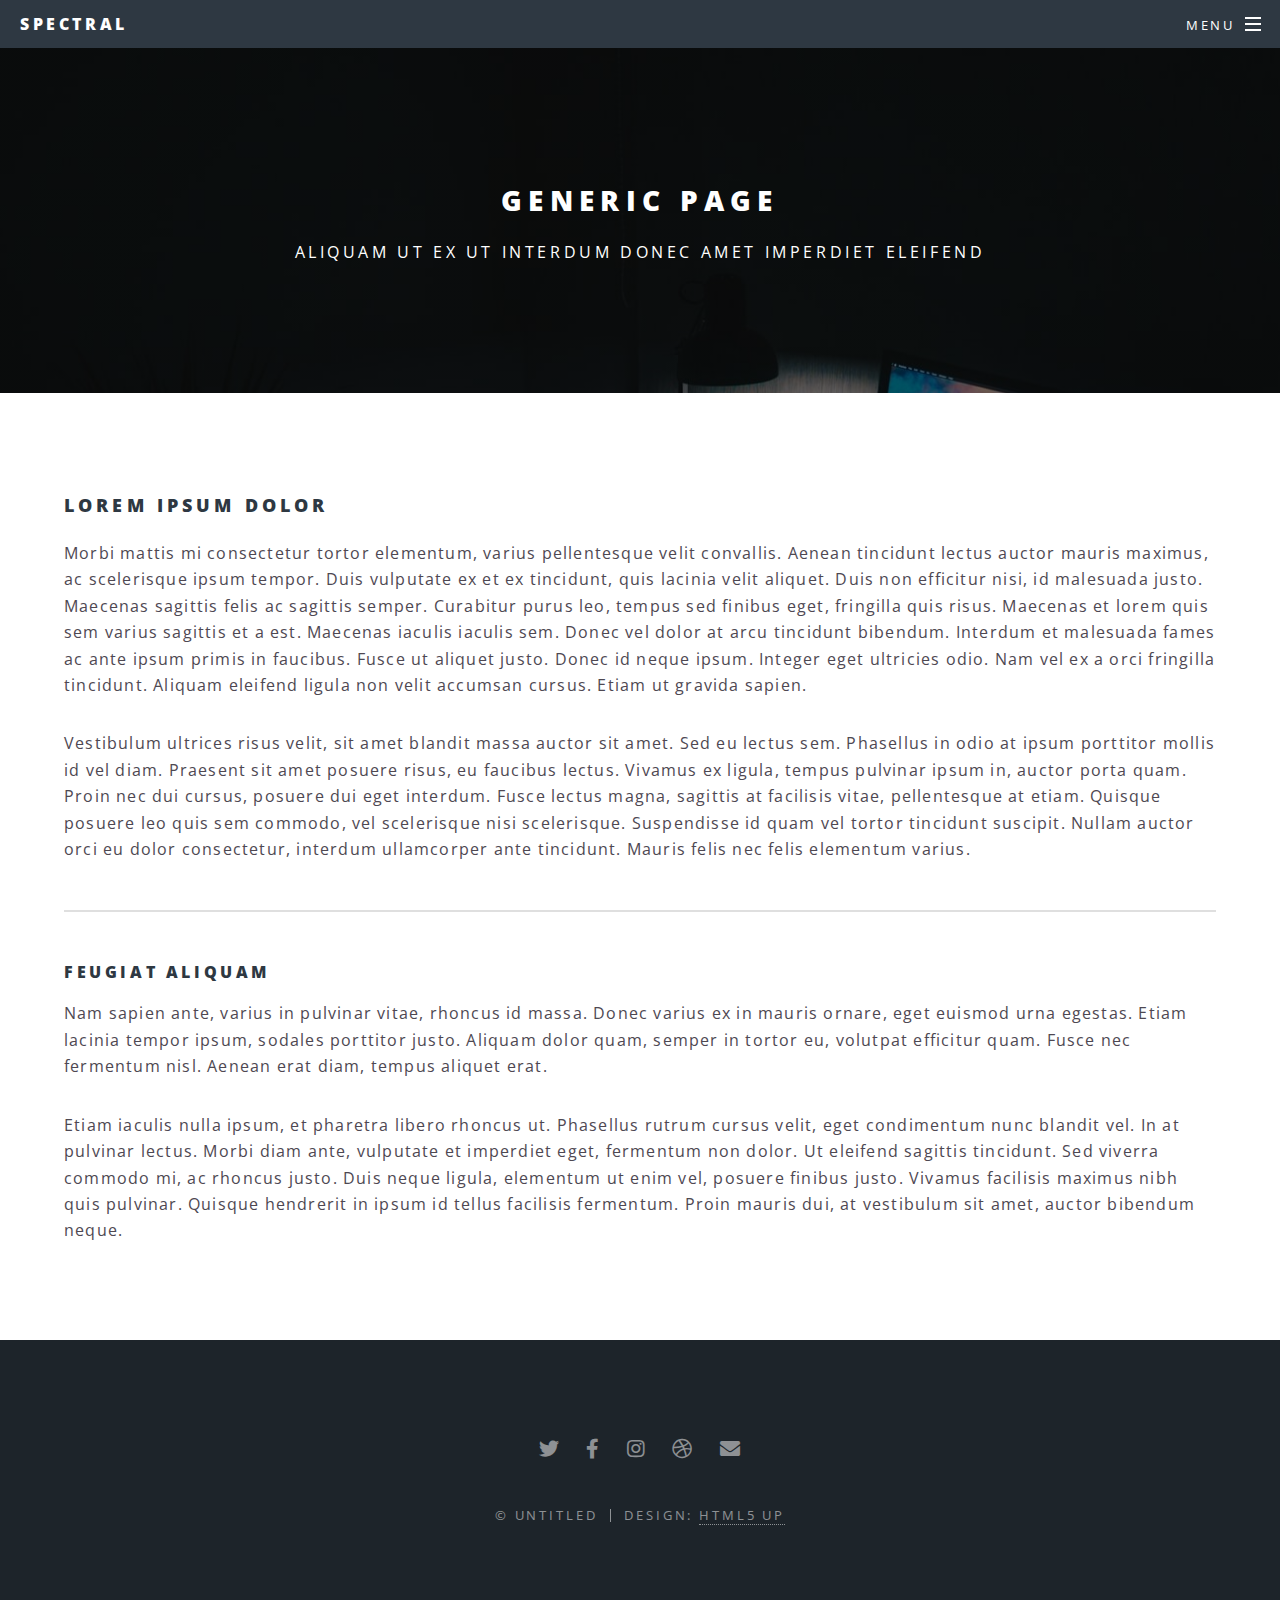
<file: generic.html>
<!DOCTYPE HTML>
<!--
	Spectral by HTML5 UP
	html5up.net | @ajlkn
	Free for personal and commercial use under the CCA 3.0 license (html5up.net/license)
-->
<html>
	<head>
		<title>Generic - Spectral by HTML5 UP</title>
		<meta charset="utf-8" />
		<meta name="viewport" content="width=device-width, initial-scale=1, user-scalable=no" />
		<link rel="stylesheet" href="assets/css/main.css" />
		<noscript><link rel="stylesheet" href="assets/css/noscript.css" /></noscript>
	</head>
	<body class="is-preload">

		<!-- Page Wrapper -->
			<div id="page-wrapper">

				<!-- Header -->
					<header id="header">
						<h1><a href="index.html">Spectral</a></h1>
						<nav id="nav">
							<ul>
								<li class="special">
									<a href="#menu" class="menuToggle"><span>Menu</span></a>
									<div id="menu">
										<ul>
											<li><a href="index.html">Home</a></li>
											<li><a href="generic.html">Generic</a></li>
											<li><a href="elements.html">Elements</a></li>
											<li><a href="#">Sign Up</a></li>
											<li><a href="#">Log In</a></li>
										</ul>
									</div>
								</li>
							</ul>
						</nav>
					</header>

				<!-- Main -->
					<article id="main">
						<header>
							<h2>Generic Page</h2>
							<p>Aliquam ut ex ut interdum donec amet imperdiet eleifend</p>
						</header>
						<section class="wrapper style5">
							<div class="inner">

								<h3>Lorem ipsum dolor</h3>
								<p>Morbi mattis mi consectetur tortor elementum, varius pellentesque velit convallis. Aenean tincidunt lectus auctor mauris maximus, ac scelerisque ipsum tempor. Duis vulputate ex et ex tincidunt, quis lacinia velit aliquet. Duis non efficitur nisi, id malesuada justo. Maecenas sagittis felis ac sagittis semper. Curabitur purus leo, tempus sed finibus eget, fringilla quis risus. Maecenas et lorem quis sem varius sagittis et a est. Maecenas iaculis iaculis sem. Donec vel dolor at arcu tincidunt bibendum. Interdum et malesuada fames ac ante ipsum primis in faucibus. Fusce ut aliquet justo. Donec id neque ipsum. Integer eget ultricies odio. Nam vel ex a orci fringilla tincidunt. Aliquam eleifend ligula non velit accumsan cursus. Etiam ut gravida sapien.</p>

								<p>Vestibulum ultrices risus velit, sit amet blandit massa auctor sit amet. Sed eu lectus sem. Phasellus in odio at ipsum porttitor mollis id vel diam. Praesent sit amet posuere risus, eu faucibus lectus. Vivamus ex ligula, tempus pulvinar ipsum in, auctor porta quam. Proin nec dui cursus, posuere dui eget interdum. Fusce lectus magna, sagittis at facilisis vitae, pellentesque at etiam. Quisque posuere leo quis sem commodo, vel scelerisque nisi scelerisque. Suspendisse id quam vel tortor tincidunt suscipit. Nullam auctor orci eu dolor consectetur, interdum ullamcorper ante tincidunt. Mauris felis nec felis elementum varius.</p>

								<hr />

								<h4>Feugiat aliquam</h4>
								<p>Nam sapien ante, varius in pulvinar vitae, rhoncus id massa. Donec varius ex in mauris ornare, eget euismod urna egestas. Etiam lacinia tempor ipsum, sodales porttitor justo. Aliquam dolor quam, semper in tortor eu, volutpat efficitur quam. Fusce nec fermentum nisl. Aenean erat diam, tempus aliquet erat.</p>

								<p>Etiam iaculis nulla ipsum, et pharetra libero rhoncus ut. Phasellus rutrum cursus velit, eget condimentum nunc blandit vel. In at pulvinar lectus. Morbi diam ante, vulputate et imperdiet eget, fermentum non dolor. Ut eleifend sagittis tincidunt. Sed viverra commodo mi, ac rhoncus justo. Duis neque ligula, elementum ut enim vel, posuere finibus justo. Vivamus facilisis maximus nibh quis pulvinar. Quisque hendrerit in ipsum id tellus facilisis fermentum. Proin mauris dui, at vestibulum sit amet, auctor bibendum neque.</p>

							</div>
						</section>
					</article>

				<!-- Footer -->
					<footer id="footer">
						<ul class="icons">
							<li><a href="#" class="icon brands fa-twitter"><span class="label">Twitter</span></a></li>
							<li><a href="#" class="icon brands fa-facebook-f"><span class="label">Facebook</span></a></li>
							<li><a href="#" class="icon brands fa-instagram"><span class="label">Instagram</span></a></li>
							<li><a href="#" class="icon brands fa-dribbble"><span class="label">Dribbble</span></a></li>
							<li><a href="#" class="icon solid fa-envelope"><span class="label">Email</span></a></li>
						</ul>
						<ul class="copyright">
							<li>&copy; Untitled</li><li>Design: <a href="http://html5up.net">HTML5 UP</a></li>
						</ul>
					</footer>

			</div>

		<!-- Scripts -->
			<script src="assets/js/jquery.min.js"></script>
			<script src="assets/js/jquery.scrollex.min.js"></script>
			<script src="assets/js/jquery.scrolly.min.js"></script>
			<script src="assets/js/browser.min.js"></script>
			<script src="assets/js/breakpoints.min.js"></script>
			<script src="assets/js/util.js"></script>
			<script src="assets/js/main.js"></script>

	</body>
</html>
</file>
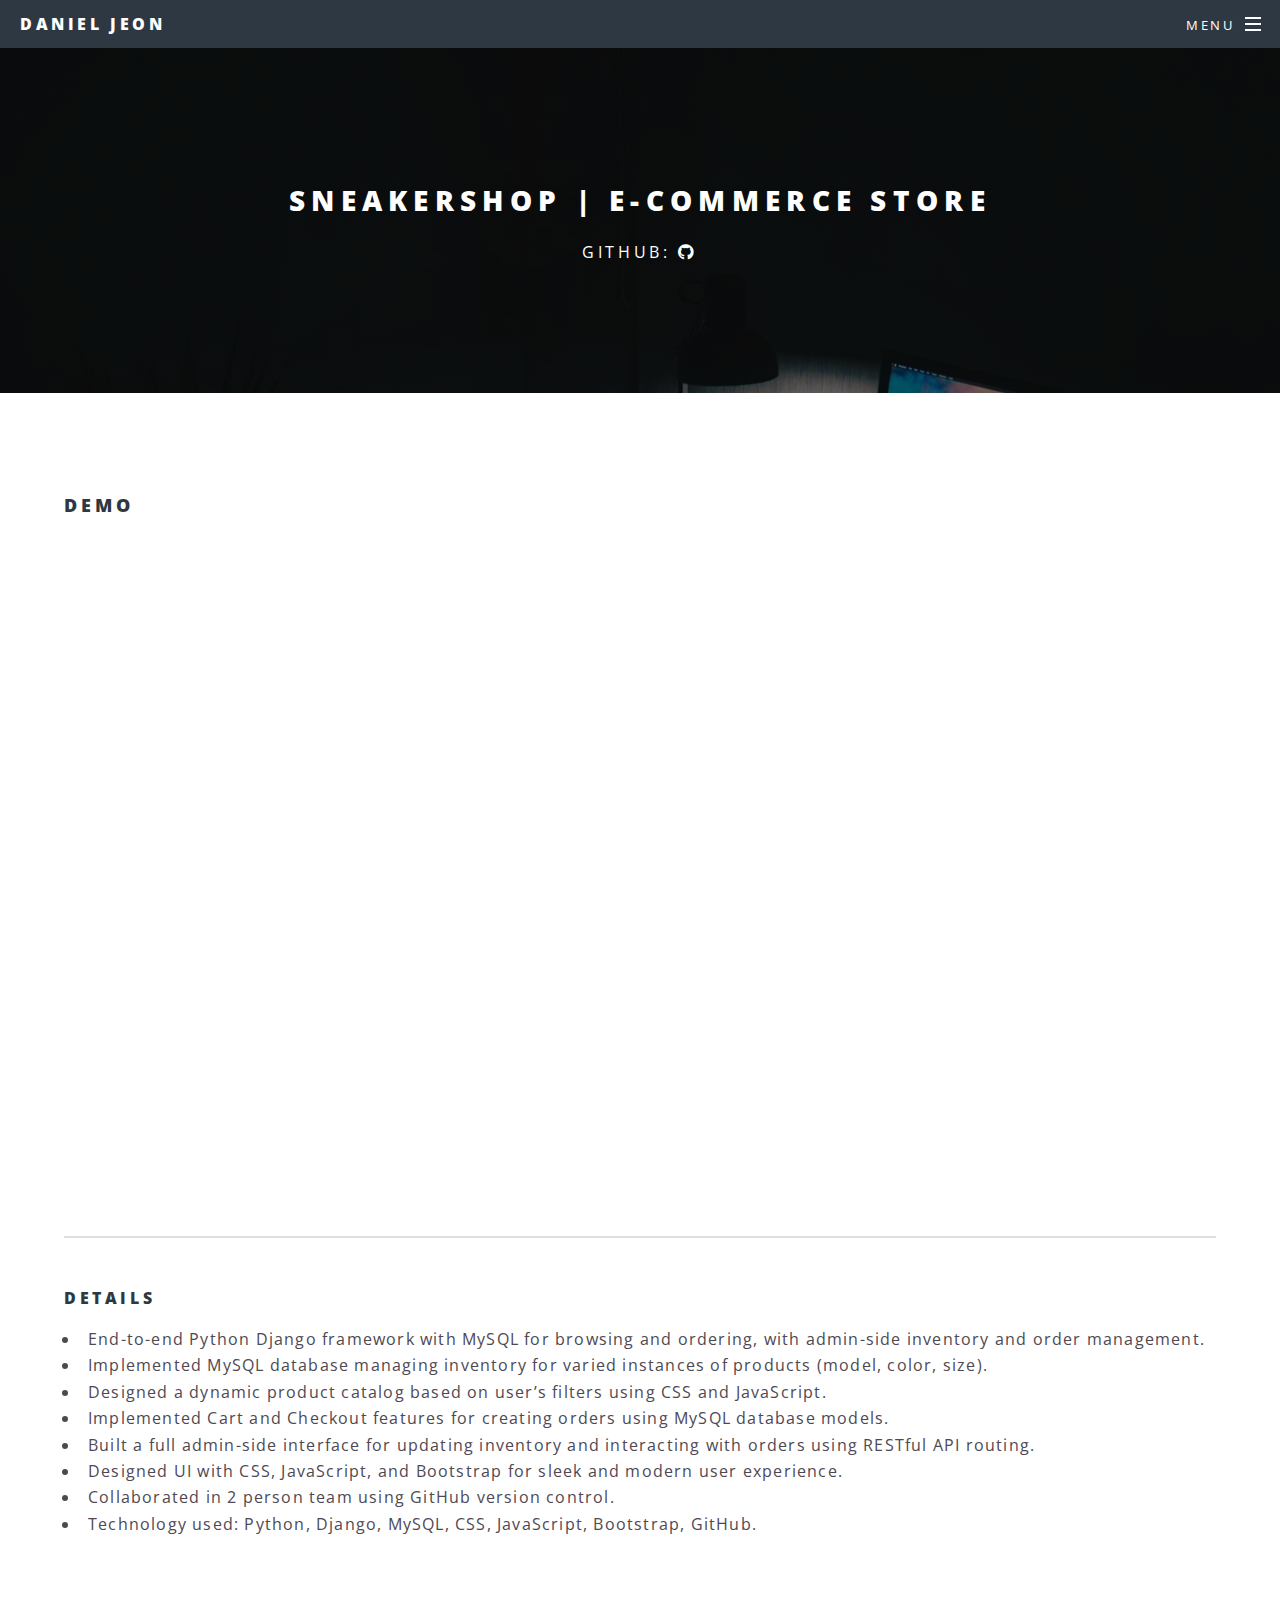
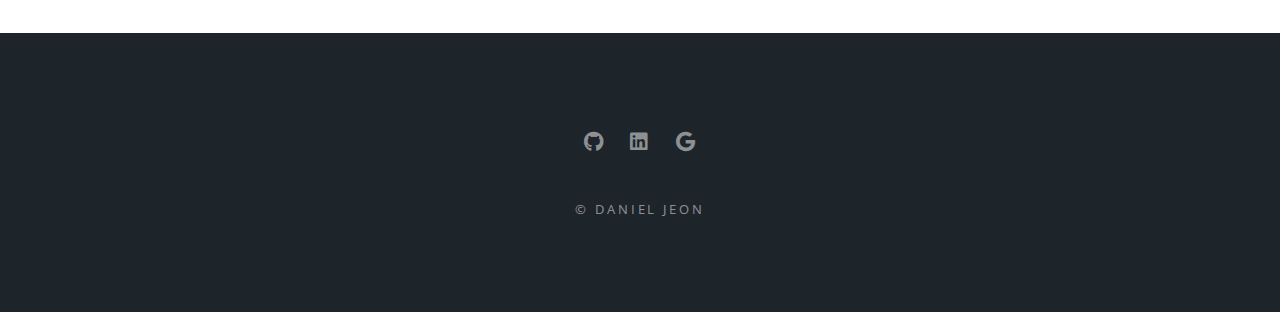
<file: sneakershop.html>
<!DOCTYPE HTML>
<html>
	<head>
		<title>SneakerShop | Daniel Jeon</title>
		<meta charset="utf-8" />
		<meta name="viewport" content="width=device-width, initial-scale=1, user-scalable=no" />
		<link rel="stylesheet" href="assets/css/main.css" />
		<noscript><link rel="stylesheet" href="assets/css/noscript.css" /></noscript>
	</head>
	<body class="is-preload">

		<!-- Page Wrapper -->
			<div id="page-wrapper">

				<!-- Header -->
					<header id="header">
						<h1><a href="index.html">Daniel Jeon</a></h1>
						<nav id="nav">
							<ul>
								<li class="special">
									<a href="#menu" class="menuToggle"><span>Menu</span></a>
									<div id="menu">
										<ul>
											<li><a href="index.html">Home</a></li>
											<li><a href="todolist.html">Todolist</a></li>
											<li><a href="bobamap.html">BobaMap</a></li>
											<li><a href="sneakershop.html">SneakerShop</a></li>
										</ul>
									</div>
								</li>
							</ul>
						</nav>
					</header>

				<!-- Main -->
					<article id="main">
						<header>
							<h2>SneakerShop | E-commerce Store</h2>
							<p>GitHub: <a href="https://github.com/deejeon/sneaker-shop" target="_blank" class="icon brands fa-github"><span class="label">Github</span></a></p>
						</header>
						<section class="wrapper style5">
							<div class="inner">

                                <h3>Demo</h3>
                                <div class="h_iframe">
                                    <iframe class="responsive-iframe" src="https://www.youtube.com/embed/VG0QAhhsMTo?rel=0" frameborder="0" allow="accelerometer; autoplay; encrypted-media; gyroscope; picture-in-picture" allowfullscreen></iframe>
                                </div>
                                
                                <hr />

								<h4>Details</h4>
								<ul>
                                    <li>End-to-end Python Django framework with MySQL for browsing and ordering, with admin-side inventory and order management.</li>
                                    <li>Implemented MySQL database managing inventory for varied instances of products (model, color, size).</li>
                                    <li>Designed a dynamic product catalog based on user’s filters using CSS and JavaScript.</li>
                                    <li>Implemented Cart and Checkout features for creating orders using MySQL database models.</li>
                                    <li>Built a full admin-side interface for updating inventory and interacting with orders using RESTful API routing.</li>
                                    <li>Designed UI with CSS, JavaScript, and Bootstrap for sleek and modern user experience.</li>
                                    <li>Collaborated in 2 person team using GitHub version control.</li>
                                    <li>Technology used: Python, Django, MySQL, CSS, JavaScript, Bootstrap, GitHub.</li>
                                </ul>
							</div>
						</section>
					</article>

				<!-- Footer -->
                <footer id="footer">
                    <ul class="icons">
                        <li><a href="https://github.com/deejeon" target="_blank" class="icon brands fa-github"><span class="label">Github</span></a></li>
                        <li><a href="https://www.linkedin.com/in/daniel-jeon/" target="_blank" class="icon brands fa-linkedin"><span class="label">LinkedIn</span></a></li>
                        <li><a href="mailto:thedanieljeon@gmail.com" class="icon brands fa-google"><span class="label">Gmail</span></a></li>
                    </ul>
                    <ul class="copyright">
                        <li>&copy; Daniel Jeon</li>
                    </ul>
                </footer>

			</div>

		<!-- Scripts -->
			<script src="assets/js/jquery.min.js"></script>
			<script src="assets/js/jquery.scrollex.min.js"></script>
			<script src="assets/js/jquery.scrolly.min.js"></script>
			<script src="assets/js/browser.min.js"></script>
			<script src="assets/js/breakpoints.min.js"></script>
			<script src="assets/js/util.js"></script>
			<script src="assets/js/main.js"></script>

	</body>
</html>
</file>
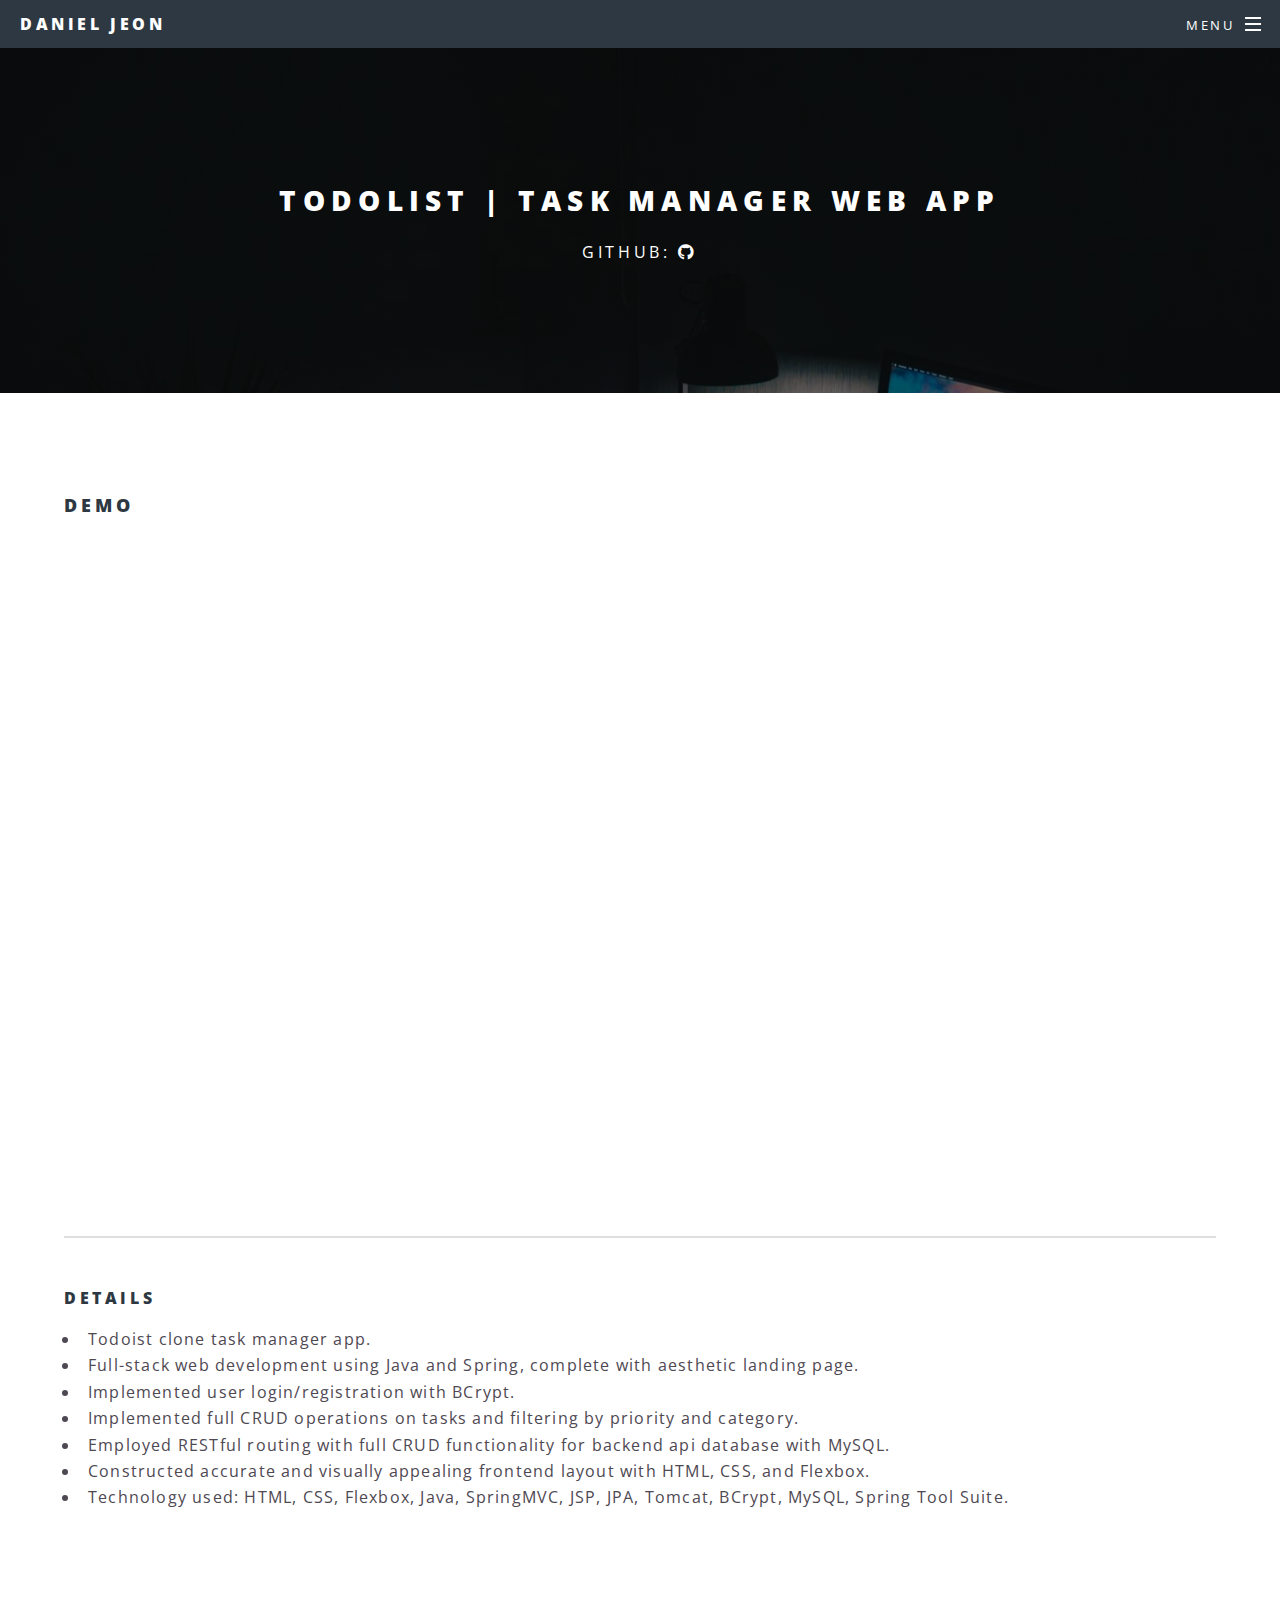
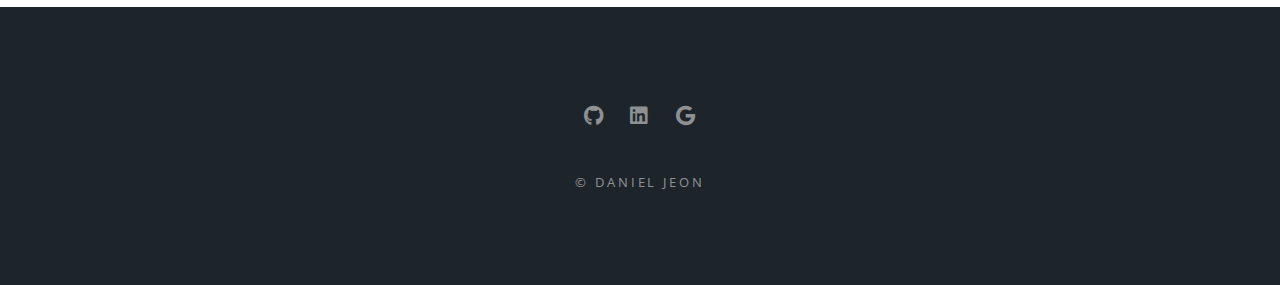
<file: todolist.html>
<!DOCTYPE HTML>
<html>
	<head>
		<title>Todolist | Daniel Jeon</title>
		<meta charset="utf-8" />
		<meta name="viewport" content="width=device-width, initial-scale=1, user-scalable=no" />
		<link rel="stylesheet" href="assets/css/main.css" />
		<noscript><link rel="stylesheet" href="assets/css/noscript.css" /></noscript>
	</head>
	<body class="is-preload">

		<!-- Page Wrapper -->
			<div id="page-wrapper">

				<!-- Header -->
					<header id="header">
						<h1><a href="index.html">Daniel Jeon</a></h1>
						<nav id="nav">
							<ul>
								<li class="special">
									<a href="#menu" class="menuToggle"><span>Menu</span></a>
									<div id="menu">
										<ul>
											<li><a href="index.html">Home</a></li>
											<li><a href="todolist.html">Todolist</a></li>
											<li><a href="bobamap.html">BobaMap</a></li>
											<li><a href="sneakershop.html">SneakerShop</a></li>
										</ul>
									</div>
								</li>
							</ul>
						</nav>
					</header>

				<!-- Main -->
					<article id="main">
						<header>
							<h2>TODOLIST | TASK MANAGER WEB APP</h2>
							<p>GitHub: <a href="https://github.com/deejeon/todolist" target="_blank" class="icon brands fa-github"><span class="label">Github</span></a></p>
						</header>
						<section class="wrapper style5">
							<div class="inner">

                                <h3>Demo</h3>
                                <div class="h_iframe">
                                    <iframe class="responsive-iframe" src="https://www.youtube.com/embed/7uF05BuweRA?rel=0" frameborder="0" allow="accelerometer; autoplay; encrypted-media; gyroscope; picture-in-picture" allowfullscreen></iframe>
                                </div>
                                
                                <hr />

								<h4>Details</h4>
								<ul>
                                    <li>Todoist clone task manager app.</li>
                                    <li>Full-stack web development using Java and Spring, complete with aesthetic landing page.</li>
                                    <li>Implemented user login/registration with BCrypt.</li>
                                    <li>Implemented full CRUD operations on tasks and filtering by priority and category.</li>
                                    <li>Employed RESTful routing with full CRUD functionality for backend api database with MySQL.</li>
                                    <li>Constructed accurate and visually appealing frontend layout with HTML, CSS, and Flexbox.</li>
                                    <li>Technology used: HTML, CSS, Flexbox, Java, SpringMVC, JSP, JPA, Tomcat, BCrypt, MySQL, Spring Tool Suite.</li>
                                </ul>
							</div>
						</section>
					</article>

				<!-- Footer -->
                <footer id="footer">
                    <ul class="icons">
                        <li><a href="https://github.com/deejeon" target="_blank" class="icon brands fa-github"><span class="label">Github</span></a></li>
                        <li><a href="https://www.linkedin.com/in/daniel-jeon/" target="_blank" class="icon brands fa-linkedin"><span class="label">LinkedIn</span></a></li>
                        <li><a href="mailto:thedanieljeon@gmail.com" class="icon brands fa-google"><span class="label">Gmail</span></a></li>
                    </ul>
                    <ul class="copyright">
                        <li>&copy; Daniel Jeon</li>
                    </ul>
                </footer>

			</div>

		<!-- Scripts -->
			<script src="assets/js/jquery.min.js"></script>
			<script src="assets/js/jquery.scrollex.min.js"></script>
			<script src="assets/js/jquery.scrolly.min.js"></script>
			<script src="assets/js/browser.min.js"></script>
			<script src="assets/js/breakpoints.min.js"></script>
			<script src="assets/js/util.js"></script>
			<script src="assets/js/main.js"></script>

	</body>
</html>
</file>
<file: assets/css/noscript.css>
/*
	Spectral by HTML5 UP
	html5up.net | @ajlkn
	Free for personal and commercial use under the CCA 3.0 license (html5up.net/license)
*/

/* Banner */

	body.is-preload #banner h2 {
		-moz-transform: none;
		-webkit-transform: none;
		-ms-transform: none;
		transform: none;
		opacity: 1;
	}

		body.is-preload #banner h2:before, body.is-preload #banner h2:after {
			width: 100%;
		}

	body.is-preload #banner .more {
		-moz-transform: none;
		-webkit-transform: none;
		-ms-transform: none;
		transform: none;
		opacity: 1;
	}

	body.is-preload #banner:after {
		opacity: 0;
	}
</file>
<file: assets/css/main.css>
@import url(fontawesome-all.min.css);
@import url("https://fonts.googleapis.com/css?family=Open+Sans:400,400italic,600,600italic,800,800italic");

/*
	Spectral by HTML5 UP
	html5up.net | @ajlkn
	Free for personal and commercial use under the CCA 3.0 license (html5up.net/license)
*/

html, body, div, span, applet, object,
iframe, h1, h2, h3, h4, h5, h6, p, blockquote,
pre, a, abbr, acronym, address, big, cite,
code, del, dfn, em, img, ins, kbd, q, s, samp,
small, strike, strong, sub, sup, tt, var, b,
u, i, center, dl, dt, dd, ol, ul, li, fieldset,
form, label, legend, table, caption, tbody,
tfoot, thead, tr, th, td, article, aside,
canvas, details, embed, figure, figcaption,
footer, header, hgroup, menu, nav, output, ruby,
section, summary, time, mark, audio, video {
	margin: 0;
	padding: 0;
	border: 0;
	font-size: 100%;
	font: inherit;
	vertical-align: baseline;}

article, aside, details, figcaption, figure,
footer, header, hgroup, menu, nav, section {
	display: block;}

body {
	line-height: 1;
}

ol, ul {
	list-style: none;
}

blockquote, q {
	quotes: none;
}

	blockquote:before, blockquote:after, q:before, q:after {
		content: '';
		content: none;
	}

table {
	border-collapse: collapse;
	border-spacing: 0;
}

body {
	-webkit-text-size-adjust: none;
}

mark {
	background-color: transparent;
	color: inherit;
}

input::-moz-focus-inner {
	border: 0;
	padding: 0;
}

input, select, textarea {
	-moz-appearance: none;
	-webkit-appearance: none;
	-ms-appearance: none;
	appearance: none;
}

/* Basic */

	@-ms-viewport {
		width: device-width;
	}

	html {
		box-sizing: border-box;
	}

	*, *:before, *:after {
		box-sizing: inherit;
	}

	body {
		background: #2e3842;
	}

		body.is-preload *, body.is-preload *:before, body.is-preload *:after {
			-moz-animation: none !important;
			-webkit-animation: none !important;
			-ms-animation: none !important;
			animation: none !important;
			-moz-transition: none !important;
			-webkit-transition: none !important;
			-ms-transition: none !important;
			transition: none !important;
		}

	body, input, select, textarea {
		color: #fff;
		font-family: "Open Sans", Helvetica, sans-serif;
		font-size: 15pt;
		font-weight: 400;
		letter-spacing: 0.075em;
		line-height: 1.65em;
	}

		@media screen and (max-width: 1680px) {

			body, input, select, textarea {
				font-size: 13pt;
			}

		}

		@media screen and (max-width: 1280px) {

			body, input, select, textarea {
				font-size: 12pt;
			}

		}

		@media screen and (max-width: 736px) {

			body, input, select, textarea {
				font-size: 11pt;
				letter-spacing: 0.0375em;
			}

		}

	a {
		-moz-transition: color 0.2s ease, border-bottom-color 0.2s ease;
		-webkit-transition: color 0.2s ease, border-bottom-color 0.2s ease;
		-ms-transition: color 0.2s ease, border-bottom-color 0.2s ease;
		transition: color 0.2s ease, border-bottom-color 0.2s ease;
		border-bottom: dotted 1px;
		color: inherit;
		text-decoration: none;
	}

		a:hover {
			border-bottom-color: transparent;
		}

	strong, b {
		color: #fff;
		font-weight: 600;
	}

	em, i {
		font-style: italic;
	}

	p {
		margin: 0 0 2em 0;
	}

	h1, h2, h3, h4, h5, h6 {
		color: #fff;
		font-weight: 800;
		letter-spacing: 0.225em;
		line-height: 1em;
		margin: 0 0 1em 0;
		text-transform: uppercase;
	}

		h1 a, h2 a, h3 a, h4 a, h5 a, h6 a {
			color: inherit;
			text-decoration: none;
		}

	h2 {
		font-size: 1.35em;
		line-height: 1.75em;
	}

		@media screen and (max-width: 736px) {

			h2 {
				font-size: 1.1em;
				line-height: 1.65em;
			}

		}

	h3 {
		font-size: 1.15em;
		line-height: 1.75em;
	}

		@media screen and (max-width: 736px) {

			h3 {
				font-size: 1em;
				line-height: 1.65em;
			}

		}

	h4 {
		font-size: 1em;
		line-height: 1.5em;
	}

	h5 {
		font-size: 0.8em;
		line-height: 1.5em;
	}

	h6 {
		font-size: 0.7em;
		line-height: 1.5em;
	}

	sub {
		font-size: 0.8em;
		position: relative;
		top: 0.5em;
	}

	sup {
		font-size: 0.8em;
		position: relative;
		top: -0.5em;
	}

	hr {
		border: 0;
		border-bottom: solid 2px #fff;
		margin: 3em 0;
	}

		hr.major {
			margin: 4.5em 0;
		}

	blockquote {
		border-left: solid 4px #fff;
		font-style: italic;
		margin: 0 0 2em 0;
		padding: 0.5em 0 0.5em 2em;
	}

	code {
		background: rgba(144, 144, 144, 0.25);
		border-radius: 3px;
		font-family: "Courier New", monospace;
		font-size: 0.9em;
		letter-spacing: 0;
		margin: 0 0.25em;
		padding: 0.25em 0.65em;
	}

	pre {
		-webkit-overflow-scrolling: touch;
		font-family: "Courier New", monospace;
		font-size: 0.9em;
		margin: 0 0 2em 0;
	}

		pre code {
			display: block;
			line-height: 1.75em;
			padding: 1em 1.5em;
			overflow-x: auto;
		}

	.align-left {
		text-align: left;
	}

	.align-center {
		text-align: center;
	}

	.align-right {
		text-align: right;
	}

/* Row */

	.row {
		display: flex;
		flex-wrap: wrap;
		box-sizing: border-box;
		align-items: stretch;
	}

		.row > * {
			box-sizing: border-box;
		}

		.row.gtr-uniform > * > :last-child {
			margin-bottom: 0;
		}

		.row.aln-left {
			justify-content: flex-start;
		}

		.row.aln-center {
			justify-content: center;
		}

		.row.aln-right {
			justify-content: flex-end;
		}

		.row.aln-top {
			align-items: flex-start;
		}

		.row.aln-middle {
			align-items: center;
		}

		.row.aln-bottom {
			align-items: flex-end;
		}

		.row > .imp {
			order: -1;
		}

		.row > .col-1 {
			width: 8.33333%;
		}

		.row > .off-1 {
			margin-left: 8.33333%;
		}

		.row > .col-2 {
			width: 16.66667%;
		}

		.row > .off-2 {
			margin-left: 16.66667%;
		}

		.row > .col-3 {
			width: 25%;
		}

		.row > .off-3 {
			margin-left: 25%;
		}

		.row > .col-4 {
			width: 33.33333%;
		}

		.row > .off-4 {
			margin-left: 33.33333%;
		}

		.row > .col-5 {
			width: 41.66667%;
		}

		.row > .off-5 {
			margin-left: 41.66667%;
		}

		.row > .col-6 {
			width: 50%;
		}

		.row > .off-6 {
			margin-left: 50%;
		}

		.row > .col-7 {
			width: 58.33333%;
		}

		.row > .off-7 {
			margin-left: 58.33333%;
		}

		.row > .col-8 {
			width: 66.66667%;
		}

		.row > .off-8 {
			margin-left: 66.66667%;
		}

		.row > .col-9 {
			width: 75%;
		}

		.row > .off-9 {
			margin-left: 75%;
		}

		.row > .col-10 {
			width: 83.33333%;
		}

		.row > .off-10 {
			margin-left: 83.33333%;
		}

		.row > .col-11 {
			width: 91.66667%;
		}

		.row > .off-11 {
			margin-left: 91.66667%;
		}

		.row > .col-12 {
			width: 100%;
		}

		.row > .off-12 {
			margin-left: 100%;
		}

		.row.gtr-0 {
			margin-top: 0;
			margin-left: 0em;
		}

			.row.gtr-0 > * {
				padding: 0 0 0 0em;
			}

			.row.gtr-0.gtr-uniform {
				margin-top: 0em;
			}

				.row.gtr-0.gtr-uniform > * {
					padding-top: 0em;
				}

		.row.gtr-25 {
			margin-top: 0;
			margin-left: -0.375em;
		}

			.row.gtr-25 > * {
				padding: 0 0 0 0.375em;
			}

			.row.gtr-25.gtr-uniform {
				margin-top: -0.375em;
			}

				.row.gtr-25.gtr-uniform > * {
					padding-top: 0.375em;
				}

		.row.gtr-50 {
			margin-top: 0;
			margin-left: -0.75em;
		}

			.row.gtr-50 > * {
				padding: 0 0 0 0.75em;
			}

			.row.gtr-50.gtr-uniform {
				margin-top: -0.75em;
			}

				.row.gtr-50.gtr-uniform > * {
					padding-top: 0.75em;
				}

		.row {
			margin-top: 0;
			margin-left: -1.5em;
		}

			.row > * {
				padding: 0 0 0 1.5em;
			}

			.row.gtr-uniform {
				margin-top: -1.5em;
			}

				.row.gtr-uniform > * {
					padding-top: 1.5em;
				}

		.row.gtr-150 {
			margin-top: 0;
			margin-left: -2.25em;
		}

			.row.gtr-150 > * {
				padding: 0 0 0 2.25em;
			}

			.row.gtr-150.gtr-uniform {
				margin-top: -2.25em;
			}

				.row.gtr-150.gtr-uniform > * {
					padding-top: 2.25em;
				}

		.row.gtr-200 {
			margin-top: 0;
			margin-left: -3em;
		}

			.row.gtr-200 > * {
				padding: 0 0 0 3em;
			}

			.row.gtr-200.gtr-uniform {
				margin-top: -3em;
			}

				.row.gtr-200.gtr-uniform > * {
					padding-top: 3em;
				}

		@media screen and (max-width: 1680px) {

			.row {
				display: flex;
				flex-wrap: wrap;
				box-sizing: border-box;
				align-items: stretch;
			}

				.row > * {
					box-sizing: border-box;
				}

				.row.gtr-uniform > * > :last-child {
					margin-bottom: 0;
				}

				.row.aln-left {
					justify-content: flex-start;
				}

				.row.aln-center {
					justify-content: center;
				}

				.row.aln-right {
					justify-content: flex-end;
				}

				.row.aln-top {
					align-items: flex-start;
				}

				.row.aln-middle {
					align-items: center;
				}

				.row.aln-bottom {
					align-items: flex-end;
				}

				.row > .imp-xlarge {
					order: -1;
				}

				.row > .col-1-xlarge {
					width: 8.33333%;
				}

				.row > .off-1-xlarge {
					margin-left: 8.33333%;
				}

				.row > .col-2-xlarge {
					width: 16.66667%;
				}

				.row > .off-2-xlarge {
					margin-left: 16.66667%;
				}

				.row > .col-3-xlarge {
					width: 25%;
				}

				.row > .off-3-xlarge {
					margin-left: 25%;
				}

				.row > .col-4-xlarge {
					width: 33.33333%;
				}

				.row > .off-4-xlarge {
					margin-left: 33.33333%;
				}

				.row > .col-5-xlarge {
					width: 41.66667%;
				}

				.row > .off-5-xlarge {
					margin-left: 41.66667%;
				}

				.row > .col-6-xlarge {
					width: 50%;
				}

				.row > .off-6-xlarge {
					margin-left: 50%;
				}

				.row > .col-7-xlarge {
					width: 58.33333%;
				}

				.row > .off-7-xlarge {
					margin-left: 58.33333%;
				}

				.row > .col-8-xlarge {
					width: 66.66667%;
				}

				.row > .off-8-xlarge {
					margin-left: 66.66667%;
				}

				.row > .col-9-xlarge {
					width: 75%;
				}

				.row > .off-9-xlarge {
					margin-left: 75%;
				}

				.row > .col-10-xlarge {
					width: 83.33333%;
				}

				.row > .off-10-xlarge {
					margin-left: 83.33333%;
				}

				.row > .col-11-xlarge {
					width: 91.66667%;
				}

				.row > .off-11-xlarge {
					margin-left: 91.66667%;
				}

				.row > .col-12-xlarge {
					width: 100%;
				}

				.row > .off-12-xlarge {
					margin-left: 100%;
				}

				.row.gtr-0 {
					margin-top: 0;
					margin-left: 0em;
				}

					.row.gtr-0 > * {
						padding: 0 0 0 0em;
					}

					.row.gtr-0.gtr-uniform {
						margin-top: 0em;
					}

						.row.gtr-0.gtr-uniform > * {
							padding-top: 0em;
						}

				.row.gtr-25 {
					margin-top: 0;
					margin-left: -0.375em;
				}

					.row.gtr-25 > * {
						padding: 0 0 0 0.375em;
					}

					.row.gtr-25.gtr-uniform {
						margin-top: -0.375em;
					}

						.row.gtr-25.gtr-uniform > * {
							padding-top: 0.375em;
						}

				.row.gtr-50 {
					margin-top: 0;
					margin-left: -0.75em;
				}

					.row.gtr-50 > * {
						padding: 0 0 0 0.75em;
					}

					.row.gtr-50.gtr-uniform {
						margin-top: -0.75em;
					}

						.row.gtr-50.gtr-uniform > * {
							padding-top: 0.75em;
						}

				.row {
					margin-top: 0;
					margin-left: -1.5em;
				}

					.row > * {
						padding: 0 0 0 1.5em;
					}

					.row.gtr-uniform {
						margin-top: -1.5em;
					}

						.row.gtr-uniform > * {
							padding-top: 1.5em;
						}

				.row.gtr-150 {
					margin-top: 0;
					margin-left: -2.25em;
				}

					.row.gtr-150 > * {
						padding: 0 0 0 2.25em;
					}

					.row.gtr-150.gtr-uniform {
						margin-top: -2.25em;
					}

						.row.gtr-150.gtr-uniform > * {
							padding-top: 2.25em;
						}

				.row.gtr-200 {
					margin-top: 0;
					margin-left: -3em;
				}

					.row.gtr-200 > * {
						padding: 0 0 0 3em;
					}

					.row.gtr-200.gtr-uniform {
						margin-top: -3em;
					}

						.row.gtr-200.gtr-uniform > * {
							padding-top: 3em;
						}

		}

		@media screen and (max-width: 1280px) {

			.row {
				display: flex;
				flex-wrap: wrap;
				box-sizing: border-box;
				align-items: stretch;
			}

				.row > * {
					box-sizing: border-box;
				}

				.row.gtr-uniform > * > :last-child {
					margin-bottom: 0;
				}

				.row.aln-left {
					justify-content: flex-start;
				}

				.row.aln-center {
					justify-content: center;
				}

				.row.aln-right {
					justify-content: flex-end;
				}

				.row.aln-top {
					align-items: flex-start;
				}

				.row.aln-middle {
					align-items: center;
				}

				.row.aln-bottom {
					align-items: flex-end;
				}

				.row > .imp-large {
					order: -1;
				}

				.row > .col-1-large {
					width: 8.33333%;
				}

				.row > .off-1-large {
					margin-left: 8.33333%;
				}

				.row > .col-2-large {
					width: 16.66667%;
				}

				.row > .off-2-large {
					margin-left: 16.66667%;
				}

				.row > .col-3-large {
					width: 25%;
				}

				.row > .off-3-large {
					margin-left: 25%;
				}

				.row > .col-4-large {
					width: 33.33333%;
				}

				.row > .off-4-large {
					margin-left: 33.33333%;
				}

				.row > .col-5-large {
					width: 41.66667%;
				}

				.row > .off-5-large {
					margin-left: 41.66667%;
				}

				.row > .col-6-large {
					width: 50%;
				}

				.row > .off-6-large {
					margin-left: 50%;
				}

				.row > .col-7-large {
					width: 58.33333%;
				}

				.row > .off-7-large {
					margin-left: 58.33333%;
				}

				.row > .col-8-large {
					width: 66.66667%;
				}

				.row > .off-8-large {
					margin-left: 66.66667%;
				}

				.row > .col-9-large {
					width: 75%;
				}

				.row > .off-9-large {
					margin-left: 75%;
				}

				.row > .col-10-large {
					width: 83.33333%;
				}

				.row > .off-10-large {
					margin-left: 83.33333%;
				}

				.row > .col-11-large {
					width: 91.66667%;
				}

				.row > .off-11-large {
					margin-left: 91.66667%;
				}

				.row > .col-12-large {
					width: 100%;
				}

				.row > .off-12-large {
					margin-left: 100%;
				}

				.row.gtr-0 {
					margin-top: 0;
					margin-left: 0em;
				}

					.row.gtr-0 > * {
						padding: 0 0 0 0em;
					}

					.row.gtr-0.gtr-uniform {
						margin-top: 0em;
					}

						.row.gtr-0.gtr-uniform > * {
							padding-top: 0em;
						}

				.row.gtr-25 {
					margin-top: 0;
					margin-left: -0.375em;
				}

					.row.gtr-25 > * {
						padding: 0 0 0 0.375em;
					}

					.row.gtr-25.gtr-uniform {
						margin-top: -0.375em;
					}

						.row.gtr-25.gtr-uniform > * {
							padding-top: 0.375em;
						}

				.row.gtr-50 {
					margin-top: 0;
					margin-left: -0.75em;
				}

					.row.gtr-50 > * {
						padding: 0 0 0 0.75em;
					}

					.row.gtr-50.gtr-uniform {
						margin-top: -0.75em;
					}

						.row.gtr-50.gtr-uniform > * {
							padding-top: 0.75em;
						}

				.row {
					margin-top: 0;
					margin-left: -1.5em;
				}

					.row > * {
						padding: 0 0 0 1.5em;
					}

					.row.gtr-uniform {
						margin-top: -1.5em;
					}

						.row.gtr-uniform > * {
							padding-top: 1.5em;
						}

				.row.gtr-150 {
					margin-top: 0;
					margin-left: -2.25em;
				}

					.row.gtr-150 > * {
						padding: 0 0 0 2.25em;
					}

					.row.gtr-150.gtr-uniform {
						margin-top: -2.25em;
					}

						.row.gtr-150.gtr-uniform > * {
							padding-top: 2.25em;
						}

				.row.gtr-200 {
					margin-top: 0;
					margin-left: -3em;
				}

					.row.gtr-200 > * {
						padding: 0 0 0 3em;
					}

					.row.gtr-200.gtr-uniform {
						margin-top: -3em;
					}

						.row.gtr-200.gtr-uniform > * {
							padding-top: 3em;
						}

		}

		@media screen and (max-width: 980px) {

			.row {
				display: flex;
				flex-wrap: wrap;
				box-sizing: border-box;
				align-items: stretch;
			}

				.row > * {
					box-sizing: border-box;
				}

				.row.gtr-uniform > * > :last-child {
					margin-bottom: 0;
				}

				.row.aln-left {
					justify-content: flex-start;
				}

				.row.aln-center {
					justify-content: center;
				}

				.row.aln-right {
					justify-content: flex-end;
				}

				.row.aln-top {
					align-items: flex-start;
				}

				.row.aln-middle {
					align-items: center;
				}

				.row.aln-bottom {
					align-items: flex-end;
				}

				.row > .imp-medium {
					order: -1;
				}

				.row > .col-1-medium {
					width: 8.33333%;
				}

				.row > .off-1-medium {
					margin-left: 8.33333%;
				}

				.row > .col-2-medium {
					width: 16.66667%;
				}

				.row > .off-2-medium {
					margin-left: 16.66667%;
				}

				.row > .col-3-medium {
					width: 25%;
				}

				.row > .off-3-medium {
					margin-left: 25%;
				}

				.row > .col-4-medium {
					width: 33.33333%;
				}

				.row > .off-4-medium {
					margin-left: 33.33333%;
				}

				.row > .col-5-medium {
					width: 41.66667%;
				}

				.row > .off-5-medium {
					margin-left: 41.66667%;
				}

				.row > .col-6-medium {
					width: 50%;
				}

				.row > .off-6-medium {
					margin-left: 50%;
				}

				.row > .col-7-medium {
					width: 58.33333%;
				}

				.row > .off-7-medium {
					margin-left: 58.33333%;
				}

				.row > .col-8-medium {
					width: 66.66667%;
				}

				.row > .off-8-medium {
					margin-left: 66.66667%;
				}

				.row > .col-9-medium {
					width: 75%;
				}

				.row > .off-9-medium {
					margin-left: 75%;
				}

				.row > .col-10-medium {
					width: 83.33333%;
				}

				.row > .off-10-medium {
					margin-left: 83.33333%;
				}

				.row > .col-11-medium {
					width: 91.66667%;
				}

				.row > .off-11-medium {
					margin-left: 91.66667%;
				}

				.row > .col-12-medium {
					width: 100%;
				}

				.row > .off-12-medium {
					margin-left: 100%;
				}

				.row.gtr-0 {
					margin-top: 0;
					margin-left: 0em;
				}

					.row.gtr-0 > * {
						padding: 0 0 0 0em;
					}

					.row.gtr-0.gtr-uniform {
						margin-top: 0em;
					}

						.row.gtr-0.gtr-uniform > * {
							padding-top: 0em;
						}

				.row.gtr-25 {
					margin-top: 0;
					margin-left: -0.375em;
				}

					.row.gtr-25 > * {
						padding: 0 0 0 0.375em;
					}

					.row.gtr-25.gtr-uniform {
						margin-top: -0.375em;
					}

						.row.gtr-25.gtr-uniform > * {
							padding-top: 0.375em;
						}

				.row.gtr-50 {
					margin-top: 0;
					margin-left: -0.75em;
				}

					.row.gtr-50 > * {
						padding: 0 0 0 0.75em;
					}

					.row.gtr-50.gtr-uniform {
						margin-top: -0.75em;
					}

						.row.gtr-50.gtr-uniform > * {
							padding-top: 0.75em;
						}

				.row {
					margin-top: 0;
					margin-left: -1.5em;
				}

					.row > * {
						padding: 0 0 0 1.5em;
					}

					.row.gtr-uniform {
						margin-top: -1.5em;
					}

						.row.gtr-uniform > * {
							padding-top: 1.5em;
						}

				.row.gtr-150 {
					margin-top: 0;
					margin-left: -2.25em;
				}

					.row.gtr-150 > * {
						padding: 0 0 0 2.25em;
					}

					.row.gtr-150.gtr-uniform {
						margin-top: -2.25em;
					}

						.row.gtr-150.gtr-uniform > * {
							padding-top: 2.25em;
						}

				.row.gtr-200 {
					margin-top: 0;
					margin-left: -3em;
				}

					.row.gtr-200 > * {
						padding: 0 0 0 3em;
					}

					.row.gtr-200.gtr-uniform {
						margin-top: -3em;
					}

						.row.gtr-200.gtr-uniform > * {
							padding-top: 3em;
						}

		}

		@media screen and (max-width: 736px) {

			.row {
				display: flex;
				flex-wrap: wrap;
				box-sizing: border-box;
				align-items: stretch;
			}

				.row > * {
					box-sizing: border-box;
				}

				.row.gtr-uniform > * > :last-child {
					margin-bottom: 0;
				}

				.row.aln-left {
					justify-content: flex-start;
				}

				.row.aln-center {
					justify-content: center;
				}

				.row.aln-right {
					justify-content: flex-end;
				}

				.row.aln-top {
					align-items: flex-start;
				}

				.row.aln-middle {
					align-items: center;
				}

				.row.aln-bottom {
					align-items: flex-end;
				}

				.row > .imp-small {
					order: -1;
				}

				.row > .col-1-small {
					width: 8.33333%;
				}

				.row > .off-1-small {
					margin-left: 8.33333%;
				}

				.row > .col-2-small {
					width: 16.66667%;
				}

				.row > .off-2-small {
					margin-left: 16.66667%;
				}

				.row > .col-3-small {
					width: 25%;
				}

				.row > .off-3-small {
					margin-left: 25%;
				}

				.row > .col-4-small {
					width: 33.33333%;
				}

				.row > .off-4-small {
					margin-left: 33.33333%;
				}

				.row > .col-5-small {
					width: 41.66667%;
				}

				.row > .off-5-small {
					margin-left: 41.66667%;
				}

				.row > .col-6-small {
					width: 50%;
				}

				.row > .off-6-small {
					margin-left: 50%;
				}

				.row > .col-7-small {
					width: 58.33333%;
				}

				.row > .off-7-small {
					margin-left: 58.33333%;
				}

				.row > .col-8-small {
					width: 66.66667%;
				}

				.row > .off-8-small {
					margin-left: 66.66667%;
				}

				.row > .col-9-small {
					width: 75%;
				}

				.row > .off-9-small {
					margin-left: 75%;
				}

				.row > .col-10-small {
					width: 83.33333%;
				}

				.row > .off-10-small {
					margin-left: 83.33333%;
				}

				.row > .col-11-small {
					width: 91.66667%;
				}

				.row > .off-11-small {
					margin-left: 91.66667%;
				}

				.row > .col-12-small {
					width: 100%;
				}

				.row > .off-12-small {
					margin-left: 100%;
				}

				.row.gtr-0 {
					margin-top: 0;
					margin-left: 0em;
				}

					.row.gtr-0 > * {
						padding: 0 0 0 0em;
					}

					.row.gtr-0.gtr-uniform {
						margin-top: 0em;
					}

						.row.gtr-0.gtr-uniform > * {
							padding-top: 0em;
						}

				.row.gtr-25 {
					margin-top: 0;
					margin-left: -0.375em;
				}

					.row.gtr-25 > * {
						padding: 0 0 0 0.375em;
					}

					.row.gtr-25.gtr-uniform {
						margin-top: -0.375em;
					}

						.row.gtr-25.gtr-uniform > * {
							padding-top: 0.375em;
						}

				.row.gtr-50 {
					margin-top: 0;
					margin-left: -0.75em;
				}

					.row.gtr-50 > * {
						padding: 0 0 0 0.75em;
					}

					.row.gtr-50.gtr-uniform {
						margin-top: -0.75em;
					}

						.row.gtr-50.gtr-uniform > * {
							padding-top: 0.75em;
						}

				.row {
					margin-top: 0;
					margin-left: -1.5em;
				}

					.row > * {
						padding: 0 0 0 1.5em;
					}

					.row.gtr-uniform {
						margin-top: -1.5em;
					}

						.row.gtr-uniform > * {
							padding-top: 1.5em;
						}

				.row.gtr-150 {
					margin-top: 0;
					margin-left: -2.25em;
				}

					.row.gtr-150 > * {
						padding: 0 0 0 2.25em;
					}

					.row.gtr-150.gtr-uniform {
						margin-top: -2.25em;
					}

						.row.gtr-150.gtr-uniform > * {
							padding-top: 2.25em;
						}

				.row.gtr-200 {
					margin-top: 0;
					margin-left: -3em;
				}

					.row.gtr-200 > * {
						padding: 0 0 0 3em;
					}

					.row.gtr-200.gtr-uniform {
						margin-top: -3em;
					}

						.row.gtr-200.gtr-uniform > * {
							padding-top: 3em;
						}

		}

		@media screen and (max-width: 480px) {

			.row {
				display: flex;
				flex-wrap: wrap;
				box-sizing: border-box;
				align-items: stretch;
			}

				.row > * {
					box-sizing: border-box;
				}

				.row.gtr-uniform > * > :last-child {
					margin-bottom: 0;
				}

				.row.aln-left {
					justify-content: flex-start;
				}

				.row.aln-center {
					justify-content: center;
				}

				.row.aln-right {
					justify-content: flex-end;
				}

				.row.aln-top {
					align-items: flex-start;
				}

				.row.aln-middle {
					align-items: center;
				}

				.row.aln-bottom {
					align-items: flex-end;
				}

				.row > .imp-xsmall {
					order: -1;
				}

				.row > .col-1-xsmall {
					width: 8.33333%;
				}

				.row > .off-1-xsmall {
					margin-left: 8.33333%;
				}

				.row > .col-2-xsmall {
					width: 16.66667%;
				}

				.row > .off-2-xsmall {
					margin-left: 16.66667%;
				}

				.row > .col-3-xsmall {
					width: 25%;
				}

				.row > .off-3-xsmall {
					margin-left: 25%;
				}

				.row > .col-4-xsmall {
					width: 33.33333%;
				}

				.row > .off-4-xsmall {
					margin-left: 33.33333%;
				}

				.row > .col-5-xsmall {
					width: 41.66667%;
				}

				.row > .off-5-xsmall {
					margin-left: 41.66667%;
				}

				.row > .col-6-xsmall {
					width: 50%;
				}

				.row > .off-6-xsmall {
					margin-left: 50%;
				}

				.row > .col-7-xsmall {
					width: 58.33333%;
				}

				.row > .off-7-xsmall {
					margin-left: 58.33333%;
				}

				.row > .col-8-xsmall {
					width: 66.66667%;
				}

				.row > .off-8-xsmall {
					margin-left: 66.66667%;
				}

				.row > .col-9-xsmall {
					width: 75%;
				}

				.row > .off-9-xsmall {
					margin-left: 75%;
				}

				.row > .col-10-xsmall {
					width: 83.33333%;
				}

				.row > .off-10-xsmall {
					margin-left: 83.33333%;
				}

				.row > .col-11-xsmall {
					width: 91.66667%;
				}

				.row > .off-11-xsmall {
					margin-left: 91.66667%;
				}

				.row > .col-12-xsmall {
					width: 100%;
				}

				.row > .off-12-xsmall {
					margin-left: 100%;
				}

				.row.gtr-0 {
					margin-top: 0;
					margin-left: 0em;
				}

					.row.gtr-0 > * {
						padding: 0 0 0 0em;
					}

					.row.gtr-0.gtr-uniform {
						margin-top: 0em;
					}

						.row.gtr-0.gtr-uniform > * {
							padding-top: 0em;
						}

				.row.gtr-25 {
					margin-top: 0;
					margin-left: -0.375em;
				}

					.row.gtr-25 > * {
						padding: 0 0 0 0.375em;
					}

					.row.gtr-25.gtr-uniform {
						margin-top: -0.375em;
					}

						.row.gtr-25.gtr-uniform > * {
							padding-top: 0.375em;
						}

				.row.gtr-50 {
					margin-top: 0;
					margin-left: -0.75em;
				}

					.row.gtr-50 > * {
						padding: 0 0 0 0.75em;
					}

					.row.gtr-50.gtr-uniform {
						margin-top: -0.75em;
					}

						.row.gtr-50.gtr-uniform > * {
							padding-top: 0.75em;
						}

				.row {
					margin-top: 0;
					margin-left: -1.5em;
				}

					.row > * {
						padding: 0 0 0 1.5em;
					}

					.row.gtr-uniform {
						margin-top: -1.5em;
					}

						.row.gtr-uniform > * {
							padding-top: 1.5em;
						}

				.row.gtr-150 {
					margin-top: 0;
					margin-left: -2.25em;
				}

					.row.gtr-150 > * {
						padding: 0 0 0 2.25em;
					}

					.row.gtr-150.gtr-uniform {
						margin-top: -2.25em;
					}

						.row.gtr-150.gtr-uniform > * {
							padding-top: 2.25em;
						}

				.row.gtr-200 {
					margin-top: 0;
					margin-left: -3em;
				}

					.row.gtr-200 > * {
						padding: 0 0 0 3em;
					}

					.row.gtr-200.gtr-uniform {
						margin-top: -3em;
					}

						.row.gtr-200.gtr-uniform > * {
							padding-top: 3em;
						}

		}

/* Section/Article */

	section.special, article.special {
		text-align: center;
	}

	header p {
		color: rgba(255, 255, 255, 0.5);
		position: relative;
		top: -0.25em;
	}

	header h3 + p {
		font-size: 1.1em;
	}

	header h4 + p,
	header h5 + p,
	header h6 + p {
		font-size: 0.9em;
	}

	header.major {
		margin: 0 0 3.5em 0;
	}

		header.major h2, header.major h3, header.major h4, header.major h5, header.major h6 {
			border-bottom: solid 2px #fff;
			display: inline-block;
			padding-bottom: 1em;
			position: relative;
		}

			header.major h2:after, header.major h3:after, header.major h4:after, header.major h5:after, header.major h6:after {
				content: '';
				display: block;
				height: 1px;
			}

		header.major p {
			color: #fff;
			top: 0;
		}

		@media screen and (max-width: 736px) {

			header.major {
				margin: 0 0 2em 0;
			}

		}

	@media screen and (max-width: 980px) {

		header br {
			display: none;
		}

	}

/* Form */

	form {
		margin: 0 0 2em 0;
	}

	label {
		color: #fff;
		display: block;
		font-size: 0.9em;
		font-weight: 600;
		margin: 0 0 1em 0;
	}

	input[type="text"],
	input[type="password"],
	input[type="email"],
	select,
	textarea {
		-moz-appearance: none;
		-webkit-appearance: none;
		-ms-appearance: none;
		appearance: none;
		background-color: rgba(144, 144, 144, 0.25);
		border-radius: 3px;
		border: none;
		color: inherit;
		display: block;
		outline: 0;
		padding: 0 1em;
		text-decoration: none;
		width: 100%;
	}

		input[type="text"]:invalid,
		input[type="password"]:invalid,
		input[type="email"]:invalid,
		select:invalid,
		textarea:invalid {
			box-shadow: none;
		}

		input[type="text"]:focus,
		input[type="password"]:focus,
		input[type="email"]:focus,
		select:focus,
		textarea:focus {
			box-shadow: 0 0 0 2px #21b2a6;
		}

	select {
		background-size: 1.25em;
		background-repeat: no-repeat;
		background-position: calc(100% - 1em) center;
		height: 2.75em;
		padding-right: 2.75em;
		text-overflow: ellipsis;
	}

		select:focus::-ms-value {
			background-color: transparent;
		}

		select::-ms-expand {
			display: none;
		}

	input[type="text"],
	input[type="password"],
	input[type="email"],
	select {
		height: 2.75em;
	}

	textarea {
		padding: 0.75em 1em;
	}

	input[type="checkbox"],
	input[type="radio"] {
		-moz-appearance: none;
		-webkit-appearance: none;
		-ms-appearance: none;
		appearance: none;
		display: block;
		float: left;
		margin-right: -2em;
		opacity: 0;
		width: 1em;
		z-index: -1;
	}

		input[type="checkbox"] + label,
		input[type="radio"] + label {
			text-decoration: none;
			color: #fff;
			cursor: pointer;
			display: inline-block;
			font-size: 1em;
			font-weight: 400;
			padding-left: 2.4em;
			padding-right: 0.75em;
			position: relative;
		}

			input[type="checkbox"] + label:before,
			input[type="radio"] + label:before {
				-moz-osx-font-smoothing: grayscale;
				-webkit-font-smoothing: antialiased;
				display: inline-block;
				font-style: normal;
				font-variant: normal;
				text-rendering: auto;
				line-height: 1;
				text-transform: none !important;
				font-family: 'Font Awesome 5 Free';
				font-weight: 900;
			}

			input[type="checkbox"] + label:before,
			input[type="radio"] + label:before {
				background: rgba(144, 144, 144, 0.25);
				border-radius: 3px;
				content: '';
				display: inline-block;
				font-size: 0.8em;
				height: 2.0625em;
				left: 0;
				line-height: 2.0625em;
				position: absolute;
				text-align: center;
				top: 0;
				width: 2.0625em;
			}

		input[type="checkbox"]:checked + label:before,
		input[type="radio"]:checked + label:before {
			background: #2e3842;
			color: #fff;
			content: '\f00c';
		}

		input[type="checkbox"]:focus + label:before,
		input[type="radio"]:focus + label:before {
			box-shadow: 0 0 0 2px #21b2a6;
		}

	input[type="checkbox"] + label:before {
		border-radius: 3px;
	}

	input[type="radio"] + label:before {
		border-radius: 100%;
	}

	::-webkit-input-placeholder {
		color: rgba(255, 255, 255, 0.5) !important;
		opacity: 1.0;
	}

	:-moz-placeholder {
		color: rgba(255, 255, 255, 0.5) !important;
		opacity: 1.0;
	}

	::-moz-placeholder {
		color: rgba(255, 255, 255, 0.5) !important;
		opacity: 1.0;
	}

	:-ms-input-placeholder {
		color: rgba(255, 255, 255, 0.5) !important;
		opacity: 1.0;
	}

/* Box */

	.box {
		border-radius: 3px;
		border: solid 2px #fff;
		margin-bottom: 2em;
		padding: 1.5em;
	}

		.box > :last-child,
		.box > :last-child > :last-child,
		.box > :last-child > :last-child > :last-child {
			margin-bottom: 0;
		}

		.box.alt {
			border: 0;
			border-radius: 0;
			padding: 0;
		}

/* Icon */

	.icon {
		text-decoration: none;
		border-bottom: none;
		position: relative;
	}

		.icon:before {
			-moz-osx-font-smoothing: grayscale;
			-webkit-font-smoothing: antialiased;
			display: inline-block;
			font-style: normal;
			font-variant: normal;
			text-rendering: auto;
			line-height: 1;
			text-transform: none !important;
			font-family: 'Font Awesome 5 Free';
			font-weight: 400;
		}

		.icon > .label {
			display: none;
		}

		.icon:before {
			line-height: inherit;
		}

		.icon.solid:before {
			font-weight: 900;
		}

		.icon.brands:before {
			font-family: 'Font Awesome 5 Brands';
		}

		.icon.major {
			-moz-transform: rotate(-45deg);
			-webkit-transform: rotate(-45deg);
			-ms-transform: rotate(-45deg);
			transform: rotate(-45deg);
			border-radius: 3px;
			border: solid 2px #fff;
			display: inline-block;
			font-size: 1.35em;
			height: calc(3em + 2px);
			line-height: 3em;
			text-align: center;
			width: calc(3em + 2px);
		}

			.icon.major:before {
				-moz-transform: rotate(45deg);
				-webkit-transform: rotate(45deg);
				-ms-transform: rotate(45deg);
				transform: rotate(45deg);
				display: inline-block;
				font-size: 1.5em;
			}

			@media screen and (max-width: 736px) {

				.icon.major {
					font-size: 1em;
				}

			}

		.icon.style1 {
			color: #00ffcc;
		}

		.icon.style2 {
			color: #00f0ff;
		}

		.icon.style3 {
			color: #76ddff;
		}

/* Image */

	.image {
		border-radius: 3px;
		border: 0;
		display: inline-block;
		position: relative;
	}

		.image img {
			border-radius: 3px;
			display: block;
		}

		.image.left {
			float: left;
			margin: 0 2em 2em 0;
			top: 0.25em;
		}

		.image.right {
			float: right;
			margin: 0 0 2em 2em;
			top: 0.25em;
		}

		.image.left, .image.right {
			max-width: 40%;
		}

			.image.left img, .image.right img {
				width: 100%;
			}

		.image.fit {
			display: block;
			margin: 0 0 2em 0;
			width: 100%;
		}

			.image.fit img {
				width: 100%;
			}

/* List */

	ol {
		list-style: decimal;
		margin: 0 0 2em 0;
		padding-left: 1.25em;
	}

		ol li {
			padding-left: 0.25em;
		}

	ul {
		list-style: disc;
		margin: 0 0 2em 0;
		padding-left: 1em;
	}

		ul li {
			padding-left: 0.5em;
		}

		ul.alt {
			list-style: none;
			padding-left: 0;
		}

			ul.alt li {
				border-top: solid 1px #fff;
				padding: 0.5em 0;
			}

				ul.alt li:first-child {
					border-top: 0;
					padding-top: 0;
				}

	dl {
		margin: 0 0 2em 0;
	}

/* Actions */

	ul.actions {
		display: -moz-flex;
		display: -webkit-flex;
		display: -ms-flex;
		display: flex;
		cursor: default;
		list-style: none;
		margin-left: -1em;
		padding-left: 0;
	}

		ul.actions li {
			padding: 0 0 0 1em;
			vertical-align: middle;
		}

		ul.actions.special {
			-moz-justify-content: center;
			-webkit-justify-content: center;
			-ms-justify-content: center;
			justify-content: center;
			width: 100%;
			margin-left: 0;
		}

			ul.actions.special li:first-child {
				padding-left: 0;
			}

		ul.actions.stacked {
			-moz-flex-direction: column;
			-webkit-flex-direction: column;
			-ms-flex-direction: column;
			flex-direction: column;
			margin-left: 0;
		}

			ul.actions.stacked li {
				padding: 1em 0 0 0;
			}

				ul.actions.stacked li:first-child {
					padding-top: 0;
				}

		ul.actions.fit {
			width: calc(100% + 1em);
		}

			ul.actions.fit li {
				-moz-flex-grow: 1;
				-webkit-flex-grow: 1;
				-ms-flex-grow: 1;
				flex-grow: 1;
				-moz-flex-shrink: 1;
				-webkit-flex-shrink: 1;
				-ms-flex-shrink: 1;
				flex-shrink: 1;
				width: 100%;
			}

				ul.actions.fit li > * {
					width: 100%;
				}

			ul.actions.fit.stacked {
				width: 100%;
			}

		@media screen and (max-width: 480px) {

			ul.actions:not(.fixed) {
				-moz-flex-direction: column;
				-webkit-flex-direction: column;
				-ms-flex-direction: column;
				flex-direction: column;
				margin-left: 0;
				width: 100% !important;
			}

				ul.actions:not(.fixed) li {
					-moz-flex-grow: 1;
					-webkit-flex-grow: 1;
					-ms-flex-grow: 1;
					flex-grow: 1;
					-moz-flex-shrink: 1;
					-webkit-flex-shrink: 1;
					-ms-flex-shrink: 1;
					flex-shrink: 1;
					padding: 1em 0 0 0;
					text-align: center;
					width: 100%;
				}

					ul.actions:not(.fixed) li > * {
						width: 100%;
					}

					ul.actions:not(.fixed) li:first-child {
						padding-top: 0;
					}

					ul.actions:not(.fixed) li input[type="submit"],
					ul.actions:not(.fixed) li input[type="reset"],
					ul.actions:not(.fixed) li input[type="button"],
					ul.actions:not(.fixed) li button,
					ul.actions:not(.fixed) li .button {
						width: 100%;
					}

						ul.actions:not(.fixed) li input[type="submit"].icon:before,
						ul.actions:not(.fixed) li input[type="reset"].icon:before,
						ul.actions:not(.fixed) li input[type="button"].icon:before,
						ul.actions:not(.fixed) li button.icon:before,
						ul.actions:not(.fixed) li .button.icon:before {
							margin-left: -0.5em;
						}

		}

/* Icons */

	ul.icons {
		cursor: default;
		list-style: none;
		padding-left: 0;
	}

		ul.icons li {
			display: inline-block;
			padding: 0 1em 0 0;
		}

			ul.icons li:last-child {
				padding-right: 0 !important;
			}

		ul.icons.major {
			padding: 1em 0;
		}

			ul.icons.major li {
				padding-right: 3.5em;
			}

				@media screen and (max-width: 736px) {

					ul.icons.major li {
						padding: 0 1em !important;
					}

				}

/* Table */

	.table-wrapper {
		-webkit-overflow-scrolling: touch;
		overflow-x: auto;
	}

	table {
		margin: 0 0 2em 0;
		width: 100%;
	}

		table tbody tr {
			border: solid 1px #fff;
			border-left: 0;
			border-right: 0;
		}

			table tbody tr:nth-child(2n + 1) {
				background-color: rgba(144, 144, 144, 0.25);
			}

		table td {
			padding: 0.75em 0.75em;
		}

		table th {
			color: #fff;
			font-size: 0.9em;
			font-weight: 600;
			padding: 0 0.75em 0.75em 0.75em;
			text-align: left;
		}

		table thead {
			border-bottom: solid 2px #fff;
		}

		table tfoot {
			border-top: solid 2px #fff;
		}

		table.alt {
			border-collapse: separate;
		}

			table.alt tbody tr td {
				border: solid 1px #fff;
				border-left-width: 0;
				border-top-width: 0;
			}

				table.alt tbody tr td:first-child {
					border-left-width: 1px;
				}

			table.alt tbody tr:first-child td {
				border-top-width: 1px;
			}

			table.alt thead {
				border-bottom: 0;
			}

			table.alt tfoot {
				border-top: 0;
			}

/* Button */

	input[type="submit"],
	input[type="reset"],
	input[type="button"],
	button,
	.button {
		-moz-appearance: none;
		-webkit-appearance: none;
		-ms-appearance: none;
		appearance: none;
		-moz-transition: background-color 0.2s ease-in-out, color 0.2s ease-in-out;
		-webkit-transition: background-color 0.2s ease-in-out, color 0.2s ease-in-out;
		-ms-transition: background-color 0.2s ease-in-out, color 0.2s ease-in-out;
		transition: background-color 0.2s ease-in-out, color 0.2s ease-in-out;
		background-color: transparent;
		border-radius: 3px;
		border: 0;
		box-shadow: inset 0 0 0 2px #fff;
		color: #fff;
		cursor: pointer;
		display: inline-block;
		font-size: 0.8em;
		font-weight: 600;
		height: 3.125em;
		letter-spacing: 0.225em;
		line-height: 3.125em;
		max-width: 30em;
		padding: 0 2.75em;
		text-align: center;
		text-decoration: none;
		text-transform: uppercase;
		white-space: nowrap;
		overflow: hidden;
		text-overflow: ellipsis;
	}

		input[type="submit"]:hover,
		input[type="reset"]:hover,
		input[type="button"]:hover,
		button:hover,
		.button:hover {
			background-color: rgba(144, 144, 144, 0.25);
		}

		input[type="submit"]:active,
		input[type="reset"]:active,
		input[type="button"]:active,
		button:active,
		.button:active {
			background-color: rgba(144, 144, 144, 0.5);
		}

		input[type="submit"].icon:before,
		input[type="reset"].icon:before,
		input[type="button"].icon:before,
		button.icon:before,
		.button.icon:before {
			margin-right: 0.5em;
		}

		input[type="submit"].fit,
		input[type="reset"].fit,
		input[type="button"].fit,
		button.fit,
		.button.fit {
			width: 100%;
		}

		input[type="submit"].small,
		input[type="reset"].small,
		input[type="button"].small,
		button.small,
		.button.small {
			font-size: 0.8em;
		}

		input[type="submit"].large,
		input[type="reset"].large,
		input[type="button"].large,
		button.large,
		.button.large {
			font-size: 1.35em;
		}

		input[type="submit"].primary,
		input[type="reset"].primary,
		input[type="button"].primary,
		button.primary,
		.button.primary {
			background-color: #ed4933;
			box-shadow: none !important;
			color: #ffffff !important;
		}

			input[type="submit"].primary:hover,
			input[type="reset"].primary:hover,
			input[type="button"].primary:hover,
			button.primary:hover,
			.button.primary:hover {
				background-color: #ef5e4a !important;
			}

			input[type="submit"].primary:active,
			input[type="reset"].primary:active,
			input[type="button"].primary:active,
			button.primary:active,
			.button.primary:active {
				background-color: #eb341c !important;
			}

		input[type="submit"].disabled, input[type="submit"]:disabled,
		input[type="reset"].disabled,
		input[type="reset"]:disabled,
		input[type="button"].disabled,
		input[type="button"]:disabled,
		button.disabled,
		button:disabled,
		.button.disabled,
		.button:disabled {
			pointer-events: none;
			opacity: 0.25;
		}

		@media screen and (max-width: 736px) {

			input[type="submit"],
			input[type="reset"],
			input[type="button"],
			button,
			.button {
				height: 3.75em;
				line-height: 3.75em;
			}

		}

/* Features */

	.features {
		display: -moz-flex;
		display: -webkit-flex;
		display: -ms-flex;
		display: flex;
		-moz-flex-wrap: wrap;
		-webkit-flex-wrap: wrap;
		-ms-flex-wrap: wrap;
		flex-wrap: wrap;
		-moz-justify-content: center;
		-webkit-justify-content: center;
		-ms-justify-content: center;
		justify-content: center;
		list-style: none;
		padding: 0;
		width: 100%;
	}

		.features li {
			padding: 4em 4em 2em 6em ;
			display: block;
			position: relative;
			text-align: left;
			width: 50%;
		}

			.features li:nth-child(1) {
				background-color: rgba(0, 0, 0, 0.035);
			}

			.features li:nth-child(2) {
				background-color: rgba(0, 0, 0, 0.07);
			}

			.features li:nth-child(3) {
				background-color: rgba(0, 0, 0, 0.105);
			}

			.features li:nth-child(4) {
				background-color: rgba(0, 0, 0, 0.14);
			}

			.features li:nth-child(5) {
				background-color: rgba(0, 0, 0, 0.175);
			}

			.features li:nth-child(6) {
				background-color: rgba(0, 0, 0, 0.21);
			}

			.features li:nth-child(7) {
				background-color: rgba(0, 0, 0, 0.245);
			}

			.features li:nth-child(8) {
				background-color: rgba(0, 0, 0, 0.28);
			}

			.features li:nth-child(9) {
				background-color: rgba(0, 0, 0, 0.315);
			}

			.features li:nth-child(10) {
				background-color: rgba(0, 0, 0, 0.35);
			}

			.features li:before {
				display: block;
				color: #00ffcc;
				position: absolute;
				left: 1.75em;
				top: 2.75em;
				font-size: 1.5em;
			}

			.features li:nth-child(1) {
				border-top-left-radius: 3px;
			}

			.features li:nth-child(2) {
				border-top-right-radius: 3px;
			}

			.features li:nth-last-child(1) {
				border-bottom-right-radius: 3px;
			}

			.features li:nth-last-child(2) {
				border-bottom-left-radius: 3px;
			}

			@media screen and (max-width: 980px) {

				.features li {
					padding: 3em 2em 1em 2em ;
					text-align: center;
				}

					.features li:before {
						left: 0;
						margin: 0 0 1em 0;
						position: relative;
						top: 0;
					}

			}

			@media screen and (max-width: 736px) {

				.features li {
					padding: 3em 0 1em 0 ;
					background-color: transparent !important;
					border-top: solid 2px #fff;
					width: 100%;
				}

					.features li:first-child {
						border-top: 0;
					}

			}

/* Spotlight */

	.spotlight {
		-moz-align-items: center;
		-webkit-align-items: center;
		-ms-align-items: center;
		align-items: center;
		display: -moz-flex;
		display: -webkit-flex;
		display: -ms-flex;
		display: flex;
		/* padding: 50px; */
	}

		.spotlight .image {
			-moz-order: 1;
			-webkit-order: 1;
			-ms-order: 1;
			order: 1;
			border-radius: 0;
			width: 40%;
		}

			.spotlight .image img {
				border-radius: 0;
				width: 100%;
			}

		.spotlight .content {
			padding: 2em 4em 0.1em 4em ;
			-moz-order: 2;
			-webkit-order: 2;
			-ms-order: 2;
			order: 2;
			max-width: 48em;
			width: 60%;
		}

		.spotlight:nth-child(2n) {
			-moz-flex-direction: row-reverse;
			-webkit-flex-direction: row-reverse;
			-ms-flex-direction: row-reverse;
			flex-direction: row-reverse;
		}

		.spotlight:nth-child(1) {
			background-color: rgba(0, 0, 0, 0.075);
		}

		.spotlight:nth-child(2) {
			background-color: rgba(0, 0, 0, 0.15);
		}

		.spotlight:nth-child(3) {
			background-color: rgba(0, 0, 0, 0.225);
		}

		.spotlight:nth-child(4) {
			background-color: rgba(0, 0, 0, 0.3);
		}

		.spotlight:nth-child(5) {
			background-color: rgba(0, 0, 0, 0.375);
		}

		.spotlight:nth-child(6) {
			background-color: rgba(0, 0, 0, 0.45);
		}

		.spotlight:nth-child(7) {
			background-color: rgba(0, 0, 0, 0.525);
		}

		.spotlight:nth-child(8) {
			background-color: rgba(0, 0, 0, 0.6);
		}

		.spotlight:nth-child(9) {
			background-color: rgba(0, 0, 0, 0.675);
		}

		.spotlight:nth-child(10) {
			background-color: rgba(0, 0, 0, 0.75);
		}

		@media screen and (max-width: 1280px) {

			.spotlight .image {
				width: 45%;
			}

			.spotlight .content {
				width: 55%;
			}

		}

		@media screen and (max-width: 980px) {

			.spotlight {
				display: block;
			}

				.spotlight br {
					display: none;
				}

				.spotlight .image {
					width: 100%;
				}

				.spotlight .content {
					padding: 4em 3em 2em 3em ;
					max-width: none;
					text-align: center;
					width: 100%;
				}

		}

		@media screen and (max-width: 736px) {

			.spotlight .content {
				padding: 3em 2em 1em 2em ;
			}

		}

/* Wrapper */

	.wrapper {
		padding: 6em 0 4em 0 ;
	}

		.wrapper > .inner {
			width: 60em;
			margin: 0 auto;
		}

			@media screen and (max-width: 1280px) {

				.wrapper > .inner {
					width: 90%;
				}

			}

			@media screen and (max-width: 980px) {

				.wrapper > .inner {
					width: 100%;
				}

			}

		.wrapper.alt {
			padding: 0;
		}

		.wrapper.style1 {
			background-color: #21b2a6;
			color: #c8ece9;
		}

			.wrapper.style1 strong, .wrapper.style1 b {
				color: #ffffff;
			}

			.wrapper.style1 h2, .wrapper.style1 h3, .wrapper.style1 h4, .wrapper.style1 h5, .wrapper.style1 h6 {
				color: #ffffff;
			}

			.wrapper.style1 hr {
				border-color: rgba(0, 0, 0, 0.125);
			}

			.wrapper.style1 blockquote {
				border-color: rgba(0, 0, 0, 0.125);
			}

			.wrapper.style1 code {
				background: rgba(255, 255, 255, 0.075);
			}

			.wrapper.style1 header p {
				color: #a6e0db;
			}

			.wrapper.style1 header.major h2, .wrapper.style1 header.major h3, .wrapper.style1 header.major h4, .wrapper.style1 header.major h5, .wrapper.style1 header.major h6 {
				border-color: rgba(0, 0, 0, 0.125);
			}

			.wrapper.style1 header.major p {
				color: #c8ece9;
			}

			.wrapper.style1 label {
				color: #ffffff;
			}

			.wrapper.style1 input[type="text"],
			.wrapper.style1 input[type="password"],
			.wrapper.style1 input[type="email"],
			.wrapper.style1 select,
			.wrapper.style1 textarea {
				background-color: rgba(255, 255, 255, 0.075);
			}

			.wrapper.style1 select {
				background-image: url("data:image/svg+xml;charset=utf8,%3Csvg xmlns='http://www.w3.org/2000/svg' width='40' height='40' preserveAspectRatio='none' viewBox='0 0 40 40'%3E%3Cpath d='M9.4,12.3l10.4,10.4l10.4-10.4c0.2-0.2,0.5-0.4,0.9-0.4c0.3,0,0.6,0.1,0.9,0.4l3.3,3.3c0.2,0.2,0.4,0.5,0.4,0.9 c0,0.4-0.1,0.6-0.4,0.9L20.7,31.9c-0.2,0.2-0.5,0.4-0.9,0.4c-0.3,0-0.6-0.1-0.9-0.4L4.3,17.3c-0.2-0.2-0.4-0.5-0.4-0.9 c0-0.4,0.1-0.6,0.4-0.9l3.3-3.3c0.2-0.2,0.5-0.4,0.9-0.4S9.1,12.1,9.4,12.3z' fill='rgba(0, 0, 0, 0.125)' /%3E%3C/svg%3E");
			}

				.wrapper.style1 select option {
					color: #ffffff;
					background: #21b2a6;
				}

			.wrapper.style1 input[type="checkbox"] + label,
			.wrapper.style1 input[type="radio"] + label {
				color: #c8ece9;
			}

				.wrapper.style1 input[type="checkbox"] + label:before,
				.wrapper.style1 input[type="radio"] + label:before {
					background: rgba(255, 255, 255, 0.075);
				}

			.wrapper.style1 input[type="checkbox"]:checked + label:before,
			.wrapper.style1 input[type="radio"]:checked + label:before {
				background: #ffffff;
				color: #21b2a6;
			}

			.wrapper.style1 ::-webkit-input-placeholder {
				color: #a6e0db !important;
			}

			.wrapper.style1 :-moz-placeholder {
				color: #a6e0db !important;
			}

			.wrapper.style1 ::-moz-placeholder {
				color: #a6e0db !important;
			}

			.wrapper.style1 :-ms-input-placeholder {
				color: #a6e0db !important;
			}

			.wrapper.style1 .formerize-placeholder {
				color: #a6e0db !important;
			}

			.wrapper.style1 .icon.major {
				border-color: rgba(0, 0, 0, 0.125);
			}

			.wrapper.style1 ul.alt li {
				border-color: rgba(0, 0, 0, 0.125);
			}

			.wrapper.style1 table tbody tr {
				border-color: rgba(0, 0, 0, 0.125);
			}

				.wrapper.style1 table tbody tr:nth-child(2n + 1) {
					background-color: rgba(255, 255, 255, 0.075);
				}

			.wrapper.style1 table th {
				color: #ffffff;
			}

			.wrapper.style1 table thead {
				border-color: rgba(0, 0, 0, 0.125);
			}

			.wrapper.style1 table tfoot {
				border-color: rgba(0, 0, 0, 0.125);
			}

			.wrapper.style1 table.alt tbody tr td {
				border-color: rgba(0, 0, 0, 0.125);
			}

			.wrapper.style1 input[type="submit"],
			.wrapper.style1 input[type="reset"],
			.wrapper.style1 input[type="button"],
			.wrapper.style1 button,
			.wrapper.style1 .button {
				box-shadow: inset 0 0 0 2px rgba(0, 0, 0, 0.125);
				color: #ffffff;
			}

				.wrapper.style1 input[type="submit"]:hover,
				.wrapper.style1 input[type="reset"]:hover,
				.wrapper.style1 input[type="button"]:hover,
				.wrapper.style1 button:hover,
				.wrapper.style1 .button:hover {
					background-color: rgba(255, 255, 255, 0.075);
				}

				.wrapper.style1 input[type="submit"]:active,
				.wrapper.style1 input[type="reset"]:active,
				.wrapper.style1 input[type="button"]:active,
				.wrapper.style1 button:active,
				.wrapper.style1 .button:active {
					background-color: rgba(255, 255, 255, 0.2);
				}

			@media screen and (max-width: 736px) {

				.wrapper.style1 .features li {
					border-top-color: rgba(0, 0, 0, 0.125);
				}

			}

		.wrapper.style2 {
			background-color: #2e3842;
		}

		.wrapper.style3 {
			background-color: #505393;
			color: #d3d4e4;
		}

			.wrapper.style3 strong, .wrapper.style3 b {
				color: #ffffff;
			}

			.wrapper.style3 h2, .wrapper.style3 h3, .wrapper.style3 h4, .wrapper.style3 h5, .wrapper.style3 h6 {
				color: #ffffff;
			}

			.wrapper.style3 hr {
				border-color: rgba(0, 0, 0, 0.125);
			}

			.wrapper.style3 blockquote {
				border-color: rgba(0, 0, 0, 0.125);
			}

			.wrapper.style3 code {
				background: rgba(255, 255, 255, 0.075);
			}

			.wrapper.style3 header p {
				color: #b9bad4;
			}

			.wrapper.style3 header.major h2, .wrapper.style3 header.major h3, .wrapper.style3 header.major h4, .wrapper.style3 header.major h5, .wrapper.style3 header.major h6 {
				border-color: rgba(0, 0, 0, 0.125);
			}

			.wrapper.style3 header.major p {
				color: #d3d4e4;
			}

			.wrapper.style3 label {
				color: #ffffff;
			}

			.wrapper.style3 input[type="text"],
			.wrapper.style3 input[type="password"],
			.wrapper.style3 input[type="email"],
			.wrapper.style3 select,
			.wrapper.style3 textarea {
				background-color: rgba(255, 255, 255, 0.075);
			}

			.wrapper.style3 select {
				background-image: url("data:image/svg+xml;charset=utf8,%3Csvg xmlns='http://www.w3.org/2000/svg' width='40' height='40' preserveAspectRatio='none' viewBox='0 0 40 40'%3E%3Cpath d='M9.4,12.3l10.4,10.4l10.4-10.4c0.2-0.2,0.5-0.4,0.9-0.4c0.3,0,0.6,0.1,0.9,0.4l3.3,3.3c0.2,0.2,0.4,0.5,0.4,0.9 c0,0.4-0.1,0.6-0.4,0.9L20.7,31.9c-0.2,0.2-0.5,0.4-0.9,0.4c-0.3,0-0.6-0.1-0.9-0.4L4.3,17.3c-0.2-0.2-0.4-0.5-0.4-0.9 c0-0.4,0.1-0.6,0.4-0.9l3.3-3.3c0.2-0.2,0.5-0.4,0.9-0.4S9.1,12.1,9.4,12.3z' fill='rgba(0, 0, 0, 0.125)' /%3E%3C/svg%3E");
			}

				.wrapper.style3 select option {
					color: #ffffff;
					background: #505393;
				}

			.wrapper.style3 input[type="checkbox"] + label,
			.wrapper.style3 input[type="radio"] + label {
				color: #d3d4e4;
			}

				.wrapper.style3 input[type="checkbox"] + label:before,
				.wrapper.style3 input[type="radio"] + label:before {
					background: rgba(255, 255, 255, 0.075);
				}

			.wrapper.style3 input[type="checkbox"]:checked + label:before,
			.wrapper.style3 input[type="radio"]:checked + label:before {
				background: #ffffff;
				color: #505393;
			}

			.wrapper.style3 ::-webkit-input-placeholder {
				color: #b9bad4 !important;
			}

			.wrapper.style3 :-moz-placeholder {
				color: #b9bad4 !important;
			}

			.wrapper.style3 ::-moz-placeholder {
				color: #b9bad4 !important;
			}

			.wrapper.style3 :-ms-input-placeholder {
				color: #b9bad4 !important;
			}

			.wrapper.style3 .formerize-placeholder {
				color: #b9bad4 !important;
			}

			.wrapper.style3 .icon.major {
				border-color: rgba(0, 0, 0, 0.125);
			}

			.wrapper.style3 ul.alt li {
				border-color: rgba(0, 0, 0, 0.125);
			}

			.wrapper.style3 table tbody tr {
				border-color: rgba(0, 0, 0, 0.125);
			}

				.wrapper.style3 table tbody tr:nth-child(2n + 1) {
					background-color: rgba(255, 255, 255, 0.075);
				}

			.wrapper.style3 table th {
				color: #ffffff;
			}

			.wrapper.style3 table thead {
				border-color: rgba(0, 0, 0, 0.125);
			}

			.wrapper.style3 table tfoot {
				border-color: rgba(0, 0, 0, 0.125);
			}

			.wrapper.style3 table.alt tbody tr td {
				border-color: rgba(0, 0, 0, 0.125);
			}

			.wrapper.style3 input[type="submit"],
			.wrapper.style3 input[type="reset"],
			.wrapper.style3 input[type="button"],
			.wrapper.style3 button,
			.wrapper.style3 .button {
				box-shadow: inset 0 0 0 2px rgba(0, 0, 0, 0.125);
				color: #ffffff;
			}

				.wrapper.style3 input[type="submit"]:hover,
				.wrapper.style3 input[type="reset"]:hover,
				.wrapper.style3 input[type="button"]:hover,
				.wrapper.style3 button:hover,
				.wrapper.style3 .button:hover {
					background-color: rgba(255, 255, 255, 0.075);
				}

				.wrapper.style3 input[type="submit"]:active,
				.wrapper.style3 input[type="reset"]:active,
				.wrapper.style3 input[type="button"]:active,
				.wrapper.style3 button:active,
				.wrapper.style3 .button:active {
					background-color: rgba(255, 255, 255, 0.2);
				}

			@media screen and (max-width: 736px) {

				.wrapper.style3 .features li {
					border-top-color: rgba(0, 0, 0, 0.125);
				}

			}

		.wrapper.style4 {
			background-color: transparent;
		}

		.wrapper.style5 {
			background-color: #ffffff;
			color: #4E4852;
		}

			.wrapper.style5 strong, .wrapper.style5 b {
				color: #2E3842;
			}

			.wrapper.style5 h2, .wrapper.style5 h3, .wrapper.style5 h4, .wrapper.style5 h5, .wrapper.style5 h6 {
				color: #2E3842;
			}

			.wrapper.style5 hr {
				border-color: #dfdfdf;
			}

			.wrapper.style5 blockquote {
				border-color: #dfdfdf;
			}

			.wrapper.style5 code {
				background: rgba(0, 0, 0, 0.0375);
			}

			.wrapper.style5 header p {
				color: #8E8892;
			}

			.wrapper.style5 header.major h2, .wrapper.style5 header.major h3, .wrapper.style5 header.major h4, .wrapper.style5 header.major h5, .wrapper.style5 header.major h6 {
				border-color: #dfdfdf;
			}

			.wrapper.style5 header.major p {
				color: #4E4852;
			}

			.wrapper.style5 label {
				color: #2E3842;
			}

			.wrapper.style5 input[type="text"],
			.wrapper.style5 input[type="password"],
			.wrapper.style5 input[type="email"],
			.wrapper.style5 select,
			.wrapper.style5 textarea {
				background-color: rgba(0, 0, 0, 0.0375);
			}

			.wrapper.style5 select {
				background-image: url("data:image/svg+xml;charset=utf8,%3Csvg xmlns='http://www.w3.org/2000/svg' width='40' height='40' preserveAspectRatio='none' viewBox='0 0 40 40'%3E%3Cpath d='M9.4,12.3l10.4,10.4l10.4-10.4c0.2-0.2,0.5-0.4,0.9-0.4c0.3,0,0.6,0.1,0.9,0.4l3.3,3.3c0.2,0.2,0.4,0.5,0.4,0.9 c0,0.4-0.1,0.6-0.4,0.9L20.7,31.9c-0.2,0.2-0.5,0.4-0.9,0.4c-0.3,0-0.6-0.1-0.9-0.4L4.3,17.3c-0.2-0.2-0.4-0.5-0.4-0.9 c0-0.4,0.1-0.6,0.4-0.9l3.3-3.3c0.2-0.2,0.5-0.4,0.9-0.4S9.1,12.1,9.4,12.3z' fill='%23dfdfdf' /%3E%3C/svg%3E");
			}

				.wrapper.style5 select option {
					color: #2E3842;
					background: #ffffff;
				}

			.wrapper.style5 input[type="checkbox"] + label,
			.wrapper.style5 input[type="radio"] + label {
				color: #4E4852;
			}

				.wrapper.style5 input[type="checkbox"] + label:before,
				.wrapper.style5 input[type="radio"] + label:before {
					background: rgba(0, 0, 0, 0.0375);
				}

			.wrapper.style5 input[type="checkbox"]:checked + label:before,
			.wrapper.style5 input[type="radio"]:checked + label:before {
				background: #2E3842;
				color: #ffffff;
			}

			.wrapper.style5 ::-webkit-input-placeholder {
				color: #8E8892 !important;
			}

			.wrapper.style5 :-moz-placeholder {
				color: #8E8892 !important;
			}

			.wrapper.style5 ::-moz-placeholder {
				color: #8E8892 !important;
			}

			.wrapper.style5 :-ms-input-placeholder {
				color: #8E8892 !important;
			}

			.wrapper.style5 .formerize-placeholder {
				color: #8E8892 !important;
			}

			.wrapper.style5 .icon.major {
				border-color: #dfdfdf;
			}

			.wrapper.style5 ul.alt li {
				border-color: #dfdfdf;
			}

			.wrapper.style5 table tbody tr {
				border-color: #dfdfdf;
			}

				.wrapper.style5 table tbody tr:nth-child(2n + 1) {
					background-color: rgba(0, 0, 0, 0.0375);
				}

			.wrapper.style5 table th {
				color: #2E3842;
			}

			.wrapper.style5 table thead {
				border-color: #dfdfdf;
			}

			.wrapper.style5 table tfoot {
				border-color: #dfdfdf;
			}

			.wrapper.style5 table.alt tbody tr td {
				border-color: #dfdfdf;
			}

			.wrapper.style5 input[type="submit"],
			.wrapper.style5 input[type="reset"],
			.wrapper.style5 input[type="button"],
			.wrapper.style5 button,
			.wrapper.style5 .button {
				box-shadow: inset 0 0 0 2px #dfdfdf;
				color: #2E3842;
			}

				.wrapper.style5 input[type="submit"]:hover,
				.wrapper.style5 input[type="reset"]:hover,
				.wrapper.style5 input[type="button"]:hover,
				.wrapper.style5 button:hover,
				.wrapper.style5 .button:hover {
					background-color: rgba(0, 0, 0, 0.0375);
				}

				.wrapper.style5 input[type="submit"]:active,
				.wrapper.style5 input[type="reset"]:active,
				.wrapper.style5 input[type="button"]:active,
				.wrapper.style5 button:active,
				.wrapper.style5 .button:active {
					background-color: rgba(0, 0, 0, 0.1);
				}

			@media screen and (max-width: 736px) {

				.wrapper.style5 .features li {
					border-top-color: #dfdfdf;
				}

			}

		@media screen and (max-width: 980px) {

			.wrapper {
				padding: 4em 3em 2em 3em ;
			}

		}

		@media screen and (max-width: 736px) {

			.wrapper {
				padding: 3em 2em 1em 2em ;
			}

		}

/* Page Wrapper + Menu */

	#page-wrapper {
		-moz-transition: opacity 0.5s ease;
		-webkit-transition: opacity 0.5s ease;
		-ms-transition: opacity 0.5s ease;
		transition: opacity 0.5s ease;
		opacity: 1;
		padding-top: 3em;
	}

		#page-wrapper:before {
			background: rgba(0, 0, 0, 0);
			content: '';
			display: block;
			display: none;
			height: 100%;
			left: 0;
			position: fixed;
			top: 0;
			width: 100%;
			z-index: 10001;
		}

	#menu {
		-moz-transform: translateX(20em);
		-webkit-transform: translateX(20em);
		-ms-transform: translateX(20em);
		transform: translateX(20em);
		-moz-transition: -moz-transform 0.5s ease;
		-webkit-transition: -webkit-transform 0.5s ease;
		-ms-transition: -ms-transform 0.5s ease;
		transition: transform 0.5s ease;
		-webkit-overflow-scrolling: touch;
		background: #21b2a6;
		color: #ffffff;
		height: 100%;
		max-width: 80%;
		overflow-y: auto;
		padding: 3em 2em;
		position: fixed;
		right: 0;
		top: 0;
		width: 20em;
		z-index: 10002;
	}

		#menu ul {
			list-style: none;
			padding: 0;
		}

			#menu ul > li {
				border-top: solid 1px rgba(0, 0, 0, 0.125);
				margin: 0.5em 0 0 0;
				padding: 0.5em 0 0 0;
			}

				#menu ul > li:first-child {
					border-top: 0 !important;
					margin-top: 0 !important;
					padding-top: 0 !important;
				}

				#menu ul > li > a {
					border: 0;
					color: inherit;
					display: block;
					font-size: 0.8em;
					letter-spacing: 0.225em;
					outline: 0;
					text-decoration: none;
					text-transform: uppercase;
				}

					@media screen and (max-width: 736px) {

						#menu ul > li > a {
							line-height: 3em;
						}

					}

		#menu .close {
			background-image: url("images/close.svg");
			background-position: 4.85em 1em;
			background-repeat: no-repeat;
			border: 0;
			cursor: pointer;
			display: block;
			height: 3em;
			position: absolute;
			right: 0;
			top: 0;
			vertical-align: middle;
			width: 7em;
		}

		@media screen and (max-width: 736px) {

			#menu {
				padding: 3em 1.5em;
			}

		}

	body.is-menu-visible #page-wrapper {
		opacity: 0.35;
	}

		body.is-menu-visible #page-wrapper:before {
			display: block;
		}

	body.is-menu-visible #menu {
		-moz-transform: translateX(0);
		-webkit-transform: translateX(0);
		-ms-transform: translateX(0);
		transform: translateX(0);
	}

/* Header */

	#header {
		-moz-transition: background-color 0.2s ease;
		-webkit-transition: background-color 0.2s ease;
		-ms-transition: background-color 0.2s ease;
		transition: background-color 0.2s ease;
		background: #2e3842;
		height: 3em;
		left: 0;
		line-height: 3em;
		position: fixed;
		top: 0;
		width: 100%;
		z-index: 10000;
	}

		#header h1 {
			-moz-transition: opacity 0.2s ease;
			-webkit-transition: opacity 0.2s ease;
			-ms-transition: opacity 0.2s ease;
			transition: opacity 0.2s ease;
			height: inherit;
			left: 1.25em;
			line-height: inherit;
			position: absolute;
			top: 0;
		}

			#header h1 a {
				border: 0;
				display: block;
				height: inherit;
				line-height: inherit;
			}

				@media screen and (max-width: 736px) {

					#header h1 a {
						font-size: 0.8em;
					}

				}

		#header nav {
			height: inherit;
			line-height: inherit;
			position: absolute;
			right: 0;
			top: 0;
		}

			#header nav > ul {
				list-style: none;
				margin: 0;
				padding: 0;
				white-space: nowrap;
			}

				#header nav > ul > li {
					display: inline-block;
					padding: 0;
				}

					#header nav > ul > li > a {
						border: 0;
						color: #fff;
						display: block;
						font-size: 0.8em;
						letter-spacing: 0.225em;
						padding: 0 1.5em;
						text-transform: uppercase;
					}

						#header nav > ul > li > a.menuToggle {
							outline: 0;
							position: relative;
						}

							#header nav > ul > li > a.menuToggle:after {
								background-image: url("images/bars.svg");
								background-position: right center;
								background-repeat: no-repeat;
								content: '';
								display: inline-block;
								height: 3.75em;
								vertical-align: top;
								width: 2em;
							}

							@media screen and (max-width: 736px) {

								#header nav > ul > li > a.menuToggle {
									padding: 0 1.5em;
								}

									#header nav > ul > li > a.menuToggle span {
										display: none;
									}

							}

						@media screen and (max-width: 736px) {

							#header nav > ul > li > a {
								padding: 0 0 0 1.5em;
							}

						}

					#header nav > ul > li:first-child {
						margin-left: 0;
					}

		#header.alt {
			background: transparent;
		}

			#header.alt h1 {
				pointer-events: none;
				opacity: 0;
			}

/* Banner */

	#banner {
		display: -moz-flex;
		display: -webkit-flex;
		display: -ms-flex;
		display: flex;
		-moz-flex-direction: column;
		-webkit-flex-direction: column;
		-ms-flex-direction: column;
		flex-direction: column;
		-moz-justify-content: center;
		-webkit-justify-content: center;
		-ms-justify-content: center;
		justify-content: center;
		cursor: default;
		height: 100vh;
		min-height: 35em;
		overflow: hidden;
		position: relative;
		text-align: center;
	}

		#banner h2 {
			-moz-transform: scale(1);
			-webkit-transform: scale(1);
			-ms-transform: scale(1);
			transform: scale(1);
			-moz-transition: -moz-transform 0.5s ease, opacity 0.5s ease;
			-webkit-transition: -webkit-transform 0.5s ease, opacity 0.5s ease;
			-ms-transition: -ms-transform 0.5s ease, opacity 0.5s ease;
			transition: transform 0.5s ease, opacity 0.5s ease;
			display: inline-block;
			font-size: 1.75em;
			opacity: 1;
			padding: 0.35em 1em;
			position: relative;
			z-index: 1;
		}

			#banner h2:before, #banner h2:after {
				-moz-transition: width 0.85s ease;
				-webkit-transition: width 0.85s ease;
				-ms-transition: width 0.85s ease;
				transition: width 0.85s ease;
				-moz-transition-delay: 0.25s;
				-webkit-transition-delay: 0.25s;
				-ms-transition-delay: 0.25s;
				transition-delay: 0.25s;
				background: #fff;
				content: '';
				display: block;
				height: 2px;
				position: absolute;
				width: 100%;
			}

			#banner h2:before {
				top: 0;
				left: 0;
			}

			#banner h2:after {
				bottom: 0;
				right: 0;
			}

		#banner p {
			letter-spacing: 0.225em;
			text-transform: uppercase;
		}

			#banner p a {
				color: inherit;
			}

		#banner .more {
			-moz-transition: -moz-transform 0.75s ease, opacity 0.75s ease;
			-webkit-transition: -webkit-transform 0.75s ease, opacity 0.75s ease;
			-ms-transition: -ms-transform 0.75s ease, opacity 0.75s ease;
			transition: transform 0.75s ease, opacity 0.75s ease;
			-moz-transition-delay: 3.5s;
			-webkit-transition-delay: 3.5s;
			-ms-transition-delay: 3.5s;
			transition-delay: 3.5s;
			-moz-transform: translateY(0);
			-webkit-transform: translateY(0);
			-ms-transform: translateY(0);
			transform: translateY(0);
			border: none;
			bottom: 0;
			color: inherit;
			font-size: 0.8em;
			height: 8.5em;
			left: 50%;
			letter-spacing: 0.225em;
			margin-left: -8.5em;
			opacity: 1;
			outline: 0;
			padding-left: 0.225em;
			position: absolute;
			text-align: center;
			text-transform: uppercase;
			width: 16em;
			z-index: 1;
		}

			#banner .more:after {
				background-image: url("images/arrow.svg");
				background-position: center;
				background-repeat: no-repeat;
				background-size: contain;
				bottom: 4em;
				content: '';
				display: block;
				height: 1.5em;
				left: 50%;
				margin: 0 0 0 -0.75em;
				position: absolute;
				width: 1.5em;
			}

		#banner:after {
			pointer-events: none;
			-moz-transition: opacity 3s ease-in-out;
			-webkit-transition: opacity 3s ease-in-out;
			-ms-transition: opacity 3s ease-in-out;
			transition: opacity 3s ease-in-out;
			-moz-transition-delay: 1.25s;
			-webkit-transition-delay: 1.25s;
			-ms-transition-delay: 1.25s;
			transition-delay: 1.25s;
			content: '';
			background: #2e3842;
			display: block;
			width: 100%;
			height: 100%;
			position: absolute;
			left: 0;
			top: 0;
			opacity: 0;
		}

		@media screen and (max-width: 736px) {

			#banner {
				padding: 7em 3em 5em 3em ;
				height: auto;
				min-height: 0;
			}

				#banner h2 {
					font-size: 1.25em;
				}

				#banner br {
					display: none;
				}

				#banner .more {
					display: none;
				}

		}

	body.is-preload #banner h2 {
		-moz-transform: scale(0.95);
		-webkit-transform: scale(0.95);
		-ms-transform: scale(0.95);
		transform: scale(0.95);
		opacity: 0;
	}

		body.is-preload #banner h2:before, body.is-preload #banner h2:after {
			width: 0;
		}

	body.is-preload #banner .more {
		-moz-transform: translateY(8.5em);
		-webkit-transform: translateY(8.5em);
		-ms-transform: translateY(8.5em);
		transform: translateY(8.5em);
		opacity: 0;
	}

	body.is-preload #banner:after {
		opacity: 1;
	}

/* CTA */

	#cta .inner {
		display: -moz-flex;
		display: -webkit-flex;
		display: -ms-flex;
		display: flex;
		max-width: 45em;
	}

		#cta .inner header {
			-moz-order: 1;
			-webkit-order: 1;
			-ms-order: 1;
			order: 1;
			padding-right: 3em;
			width: 70%;
		}

			#cta .inner header p {
				color: inherit;
			}

		#cta .inner .actions {
			-moz-order: 2;
			-webkit-order: 2;
			-ms-order: 2;
			order: 2;
			width: 30%;
		}

		@media screen and (max-width: 980px) {

			#cta .inner {
				display: block;
				text-align: center;
			}

				#cta .inner header {
					padding-right: 0;
					width: 100%;
				}

				#cta .inner .actions {
					margin-left: auto;
					margin-right: auto;
					max-width: 20em;
					width: 100%;
				}

		}

		@media screen and (max-width: 736px) {

			#cta .inner .actions {
				max-width: none;
			}

		}

/* Main */

	#main > header {
		padding: 12em 0 10em 0 ;
		background-image: -moz-linear-gradient(top, rgba(0,0,0,0.5), rgba(0,0,0,0.5)), url("../../images/banner.jpeg");
		background-image: -webkit-linear-gradient(top, rgba(0,0,0,0.5), rgba(0,0,0,0.5)), url("../../images/banner.jpeg");
		background-image: -ms-linear-gradient(top, rgba(0,0,0,0.5), rgba(0,0,0,0.5)), url("../../images/banner.jpeg");
		background-image: linear-gradient(top, rgba(0,0,0,0.5), rgba(0,0,0,0.5)), url("../../images/banner.jpeg");
		background-attachment: fixed;
		background-position: center center;
		background-repeat: no-repeat;
		background-size: cover;
		text-align: center;
	}

		#main > header h2 {
			font-size: 1.75em;
			margin: 0 0 0.5em 0;
		}

		#main > header p {
			color: inherit;
			letter-spacing: 0.225em;
			text-transform: uppercase;
			top: 0;
		}

			#main > header p a {
				color: inherit;
			}

		@media screen and (max-width: 1680px) {

			#main > header {
				padding: 10em 0 8em 0 ;
			}

		}

		@media screen and (max-width: 1280px) {

			#main > header {
				padding: 8em 3em 6em 3em ;
			}

		}

		@media screen and (max-width: 980px) {

			#main > header {
				padding: 10em 3em 8em 3em ;
			}

		}

		@media screen and (max-width: 736px) {

			#main > header {
				padding: 5em 3em 3em 3em ;
			}

				#main > header h2 {
					font-size: 1.25em;
					margin: 0 0 1em 0;
				}

		}

	body.is-mobile #main > header {
		background-attachment: scroll;
	}

/* Footer */

	#footer {
		padding: 6em 0 4em 0 ;
		background-color: #1d242a;
		text-align: center;
	}

		#footer .icons {
			font-size: 1.25em;
		}

			#footer .icons a {
				color: rgba(255, 255, 255, 0.5);
			}

				#footer .icons a:hover {
					color: #fff;
				}

		#footer .copyright {
			color: rgba(255, 255, 255, 0.5);
			font-size: 0.8em;
			letter-spacing: 0.225em;
			list-style: none;
			padding: 0;
			text-transform: uppercase;
		}

			#footer .copyright li {
				border-left: solid 1px rgba(255, 255, 255, 0.5);
				display: inline-block;
				line-height: 1em;
				margin-left: 1em;
				padding-left: 1em;
			}

				#footer .copyright li:first-child {
					border-left: 0;
					margin-left: 0;
					padding-left: 0;
				}

				#footer .copyright li a {
					color: inherit;
				}

					#footer .copyright li a:hover {
						color: #fff;
					}

				@media screen and (max-width: 480px) {

					#footer .copyright li {
						border: 0;
						display: block;
						line-height: 1.65em;
						margin: 0;
						padding: 0.5em 0;
					}

				}

		@media screen and (max-width: 980px) {

			#footer {
				padding: 4em 3em 2em 3em ;
			}

		}

		@media screen and (max-width: 736px) {

			#footer {
				padding: 3em 2em 1em 2em ;
			}

		}

/* Landing */

	body.landing #page-wrapper {
		background-image: -moz-linear-gradient(top, rgba(0,0,0,0.5), rgba(0,0,0,0.5)), url("../../images/banner.jpeg");
		background-image: -webkit-linear-gradient(top, rgba(0,0,0,0.5), rgba(0,0,0,0.5)), url("../../images/banner.jpeg");
		background-image: -ms-linear-gradient(top, rgba(0,0,0,0.5), rgba(0,0,0,0.5)), url("../../images/banner.jpeg");
		background-image: linear-gradient(top, rgba(0,0,0,0.5), rgba(0,0,0,0.5)), url("../../images/banner.jpeg");
		background-attachment: fixed;
		background-position: center center;
		background-repeat: no-repeat;
		background-size: cover;
		padding-top: 0;
	}

	body.landing #footer {
		background-color: rgba(29, 36, 42, 0.9);
	}

	body.is-mobile.landing #page-wrapper {
		background: none;
	}

	body.is-mobile.landing #banner,
	body.is-mobile.landing .wrapper.style4 {
		background-image: -moz-linear-gradient(top, rgba(0,0,0,0.5), rgba(0,0,0,0.5)), url("../../images/banner.jpg");
		background-image: -webkit-linear-gradient(top, rgba(0,0,0,0.5), rgba(0,0,0,0.5)), url("../../images/banner.jpg");
		background-image: -ms-linear-gradient(top, rgba(0,0,0,0.5), rgba(0,0,0,0.5)), url("../../images/banner.jpg");
		background-image: linear-gradient(top, rgba(0,0,0,0.5), rgba(0,0,0,0.5)), url("../../images/banner.jpg");
		background-position: center center;
		background-repeat: no-repeat;
		background-size: cover;
	}

	body.is-mobile.landing #footer {
		background-color: #1d242a;
	}


.h_iframe {
	position: relative;
	overflow: hidden;
	width: 100%;
	padding-top: 56.25%; /* 16:9 Aspect Ratio (divide 9 by 16 = 0.5625) */
}
  
  /* Then style the iframe to fit in the container div with full height and width */
.responsive-iframe {
	position: absolute;
	top: 0;
	left: 0;
	bottom: 0;
	right: 0;
	width: 100%;
	height: 100%;
}
</file>
